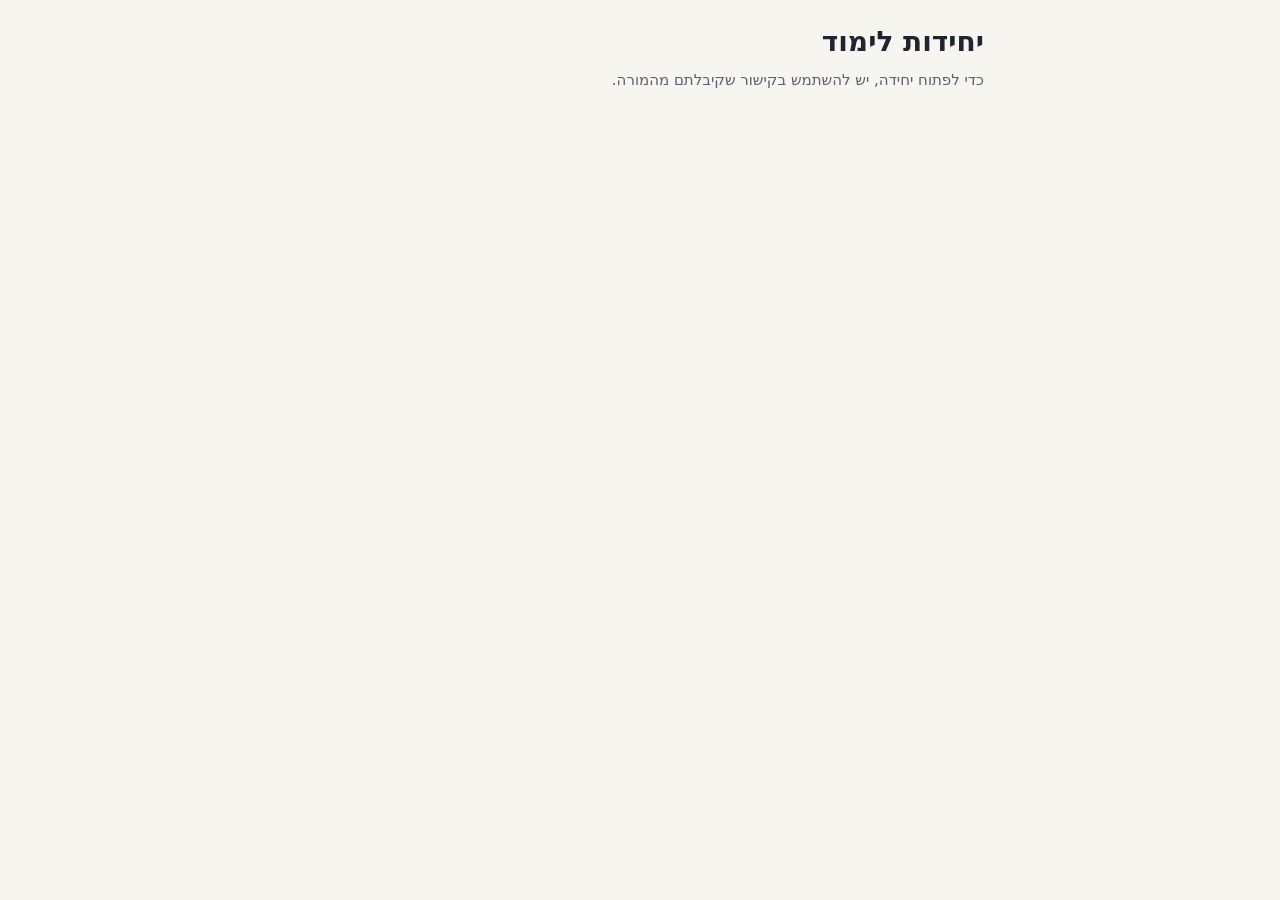
<file: index.html>
<!doctype html>
<html lang="he" dir="rtl">
<head>
<meta charset="utf-8">
<meta name="viewport" content="width=device-width, initial-scale=1">
<meta name="robots" content="noindex, nofollow">
<meta name="referrer" content="no-referrer">
<meta name="kc-api" content="https://kitabot-site-api.algorena.workers.dev">
<meta name="kc-studio" content="https://kitabot-site-studio.algorena.workers.dev">
<title>יחידות לימוד</title>
<link rel="stylesheet" href="assets/style-v1.css">
</head>
<body>
<main class="wrap">
<h1>יחידות לימוד</h1>
<p class="meta">כדי לפתוח יחידה, יש להשתמש בקישור שקיבלתם מהמורה.</p>
</main>
</body>
</html>
</file>
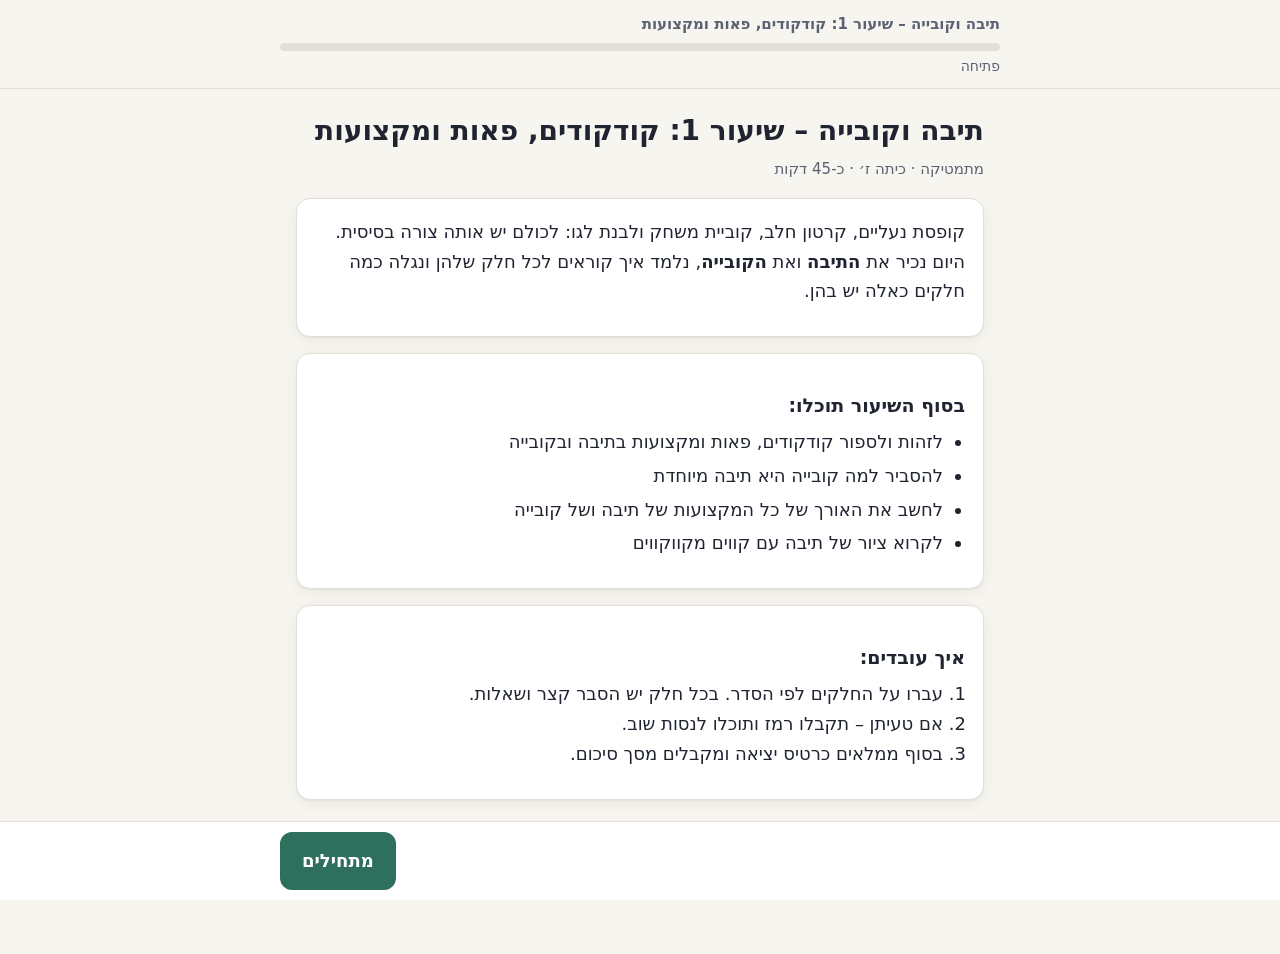
<file: units/box-cube-g7-lesson1/index.html>
<!doctype html>
<html lang="he" dir="rtl">
<head>
<meta charset="utf-8">
<meta name="viewport" content="width=device-width, initial-scale=1">
<meta name="robots" content="noindex, nofollow">
<meta name="referrer" content="no-referrer">
<meta name="kc-api" content="https://kitabot-site-api.algorena.workers.dev">
<meta name="kc-studio" content="https://kitabot-site-studio.algorena.workers.dev">
<meta name="kc-unit-build" content="eec65d0b2a50ec61">
<title>תיבה וקובייה – שיעור 1: קודקודים, פאות ומקצועות</title>
<link rel="stylesheet" href="../../assets/style-v1.css">
</head>
<body>
<div id="root"></div>
<noscript><p style="padding:24px">כדי להשתמש ביחידה צריך לאפשר JavaScript בדפדפן.</p></noscript>
<script type="application/json" id="unit-data">{"id":"box-cube-g7-lesson1","title":"תיבה וקובייה – שיעור 1: קודקודים, פאות ומקצועות","subject":"מתמטיקה","grade":"ז׳","minutes":45,"created":"2026-10-05","askName":false,"audience":"girls","intro":{"html":"\u003cp>קופסת נעליים, קרטון חלב, קוביית משחק ולבנת לגו: לכולם יש אותה צורה בסיסית. היום נכיר את \u003cstrong>התיבה\u003c/strong> ואת \u003cstrong>הקובייה\u003c/strong>, נלמד איך קוראים לכל חלק שלהן ונגלה כמה חלקים כאלה יש בהן.\u003c/p>","goals":["לזהות ולספור קודקודים, פאות ומקצועות בתיבה ובקובייה","להסביר למה קובייה היא תיבה מיוחדת","לחשב את האורך של כל המקצועות של תיבה ושל קובייה","לקרוא ציור של תיבה עם קווים מקווקווים"]},"sections":[{"title":"חלק 1: פאה, מקצוע וקודקוד","minutes":6,"items":[{"type":"text","html":"\u003cp>\u003cstrong>תיבה\u003c/strong> היא גוף שכל הפאות שלו מלבנים, כמו קופסת נעליים. נכיר את החלקים שלה, אחד בכל פעם.\u003c/p>"},{"type":"text","html":"\u003cp>\u003cstrong>פאה\u003c/strong> היא אחד המלבנים שבונים את התיבה.\u003c/p>"},{"type":"image","src":"media/c-face.svg","alt":"תיבה שהפאה הקדמית שלה צבועה בצהוב, וכתוב עליה: פאה.","caption":"פאה אחת, צבועה בצהוב"},{"type":"text","html":"\u003cp>\u003cstrong>מקצוע\u003c/strong> הוא הקו שבו שתי פאות נפגשות.\u003c/p>"},{"type":"image","src":"media/c-edge.svg","alt":"תיבה שהקו הימני העומד שלה צבוע באדום ומסומן: מקצוע.","caption":"מקצוע אחד, צבוע באדום"},{"type":"text","html":"\u003cp>\u003cstrong>קודקוד\u003c/strong> הוא נקודה שבה נפגשים מקצועות, כמו פינה של קופסה.\u003c/p>"},{"type":"image","src":"media/c-vertex.svg","alt":"תיבה שבפינה הימנית העליונה שלה יש נקודה סגולה, ולידה כתוב: קודקוד.","caption":"קודקוד אחד, בסגול"},{"type":"image","src":"media/q-corner.svg","alt":"תיבה. שלושה מקצועות צבועים באדום ונפגשים בנקודה סגולה בפינה הימנית העליונה.","caption":"האיור לשאלה 1"},{"type":"mcq","prompt":"הפינה של קופסת נעליים, שבה נפגשים שלושה מקצועות, נקראת:","options":["פאה","מקצוע","קודקוד"],"answer":2,"feedback":{"1":"מקצוע הוא קו שלם, ולא נקודה. חפשו את השם של הנקודה שבה כמה מקצועות נפגשים."},"hint":"פינה היא נקודה, ולא קו או משטח.","explain":"קודקוד הוא נקודה שבה נפגשים שלושה מקצועות (וגם שלוש פאות)."},{"type":"text","html":"\u003cp>לסיכום: שלושת החלקים יחד.\u003c/p>"},{"type":"image","src":"media/box-parts.svg","alt":"תיבה שבה מסומנים שלושת החלקים: פאה צבועה בצהוב, מקצוע צבוע באדום וקודקוד מסומן בנקודה סגולה.","caption":"פאה, מקצוע וקודקוד"},{"type":"link","url":"https://www.youtube.com/watch?v=Qa_US_XragE","label":"סרטון רשות: תיבה – פאות, מקצועות וקודקודים (נפתח בחלון חדש)","source":"לימוד נעים ביוטיוב"}]},{"title":"חלק 2: סופרים את החלקים","minutes":7,"items":[{"type":"text","html":"\u003cp>עכשיו נספור. טיפ: מסתכלים על התיבה לפי קומות, למעלה ולמטה.\u003c/p>"},{"type":"image","src":"media/c-8-vertices.svg","alt":"תיבה שבכל אחת מהפינות שלה יש נקודה סגולה: ארבע למעלה וארבע למטה.","caption":"האיור לשאלה 1 – ספרו את הנקודות הסגולות"},{"type":"fill","prompt":"כמה קודקודים יש לתיבה? (כתבו מספר)","accept":["8","שמונה"],"hint":"ספרו את הנקודות הסגולות: כמה למעלה וכמה למטה?","explain":"4 קודקודים למעלה ו-4 למטה: ביחד 8 קודקודים."},{"type":"image","src":"media/q-visible.svg","alt":"תיבה. הפאה הקדמית, הפאה העליונה והפאה הימנית צבועות כל אחת בצבע אחר. שאר הפאות מוסתרות.","caption":"האיור לשאלה 2 – רואים 3 פאות. כמה מוסתרות?"},{"type":"fill","prompt":"כמה פאות יש לתיבה? (כתבו מספר)","accept":["6","שש","שישה","ששה"],"hint":"באיור רואים 3 פאות. מול כל פאה שרואים יש פאה מוסתרת.","explain":"למעלה ולמטה, מקדימה ומאחור, ימין ושמאל: ביחד 6 פאות."},{"type":"image","src":"media/q-count-edges.svg","alt":"תיבה שהמקצועות שלה מסומנים בשלושה צבעים: המסגרת העליונה בכחול, המקצועות העומדים בירוק והמסגרת התחתונה באדום. ליד כל צבע כתוב: למעלה, עומדים, למטה.","caption":"האיור לשאלה 3 – ספרו כל צבע לחוד"},{"type":"fill","prompt":"כמה מקצועות יש לתיבה? (כתבו מספר)","accept":["12","שתים עשרה","שתים עשר","שנים עשר","שניים עשר"],"hint":"ספרו את המסגרת העליונה, את המסגרת התחתונה ואת המקצועות שעומדים ביניהן.","explain":"4 מקצועות למעלה, 4 למטה ו-4 עומדים: ביחד 12 מקצועות."},{"type":"image","src":"media/q-vertex-edges.svg","alt":"תיבה. בפינה השמאלית התחתונה יש נקודה סגולה, וכל המקצועות שיוצאים ממנה צבועים באדום. אחד מהם מקווקו, כי הוא מוסתר מאחור.","caption":"האיור לשאלה 4 – ספרו את הקווים האדומים"},{"type":"tf","prompt":"בכל קודקוד של תיבה נפגשים שני מקצועות.","answer":false,"hint":"הסתכלו על הנקודה האדומה באיור. כמה קווים יוצאים ממנה?","explain":"לא נכון. בכל קודקוד נפגשים שלושה מקצועות: אחד לאורך, אחד לרוחב ואחד לגובה."}]},{"title":"חלק 3: פאות נגדיות; אורך, רוחב וגובה","minutes":7,"items":[{"type":"text","html":"\u003cp>לכל פאה יש \u003cstrong>פאה נגדית\u003c/strong> שנמצאת מולה. פאות נגדיות הן מלבנים זהים.\u003c/p>"},{"type":"image","src":"media/c-opposite-pairs.svg","alt":"שלוש תיבות זו ליד זו. בכל תיבה צבוע זוג אחד של פאות נגדיות: בראשונה העליונה והתחתונה, בשנייה הקדמית והאחורית, ובשלישית הימנית והשמאלית.","caption":"האיור לשאלה 1 ולשאלה 2 – שלושה זוגות: למעלה ולמטה, מקדימה ומאחור, ימין ושמאל"},{"type":"tf","prompt":"שתי פאות נגדיות בתיבה הן תמיד מלבנים זהים.","answer":true,"hint":"חשבו על המכסה ועל התחתית של קופסת נעליים.","explain":"נכון. פאות נגדיות בנויות מאותם שני סוגי מקצועות, ולכן הן מלבנים זהים."},{"type":"tf","prompt":"לתיבה יש 3 זוגות של פאות נגדיות.","answer":true,"hint":"למעלה ולמטה, מקדימה ומאחור…","explain":"נכון. 6 פאות מתחלקות ל-3 זוגות: למעלה ולמטה, מקדימה ומאחור, ימין ושמאל."},{"type":"text","html":"\u003cp>גם המקצועות באים בקבוצות: 4 מקצועות של \u003cstrong>אורך\u003c/strong>, 4 של \u003cstrong>רוחב\u003c/strong> ו-4 של \u003cstrong>גובה\u003c/strong>. בכל קבוצה המקצועות שווים.\u003c/p>"},{"type":"image","src":"media/c-lwh.svg","alt":"תיבה שהמקצועות שלה צבועים בשלושה צבעים: ארבעת מקצועות האורך בכחול, ארבעת מקצועות הרוחב בירוק וארבעת מקצועות הגובה באדום.","caption":"כל צבע: 4 מקצועות שווים"},{"type":"image","src":"media/q-dims-532.svg","alt":"תיבה. המקצוע התחתון מקדימה מסומן 5, המקצוע השמאלי העומד מסומן 3, והמקצוע האלכסוני מימין למטה מסומן 2.","caption":"האיור לשאלה 3 – המידות בס״מ"},{"type":"mcq","prompt":"בתיבה שבאיור, כמה מקצועות אורכם 5 ס״מ?","options":["2","4","1","12"],"answer":1,"feedback":{"0":"ספרתן רק את המקצועות שרואים מקדימה. יש עוד מקצועות כאלה מאחור, גם מוסתרים."},"hint":"כל מידה חוזרת בקבוצה של כמה מקצועות שווים?","explain":"בכל תיבה יש 4 מקצועות לכל מידה: 4 באורך 5 ס״מ, 4 באורך 3 ס״מ ו-4 באורך 2 ס״מ."},{"type":"image","src":"media/q-square-base.svg","alt":"תיבה גבוהה. שני מקצועות הבסיס מסומנים 4, והמקצוע העומד מסומן 7.","caption":"האיור לשאלה 4 – המידות בס״מ"},{"type":"mcq","prompt":"לתיבה יש בסיס שהוא ריבוע עם צלע של 4 ס״מ, והגובה שלה 7 ס״מ. כמה מקצועות אורכם 4 ס״מ?","options":["4","12","8","2"],"answer":2,"feedback":{"0":"ספרתן רק את הבסיס התחתון. גם לבסיס העליון יש 4 צלעות כאלה."},"hint":"הבסיס התחתון והבסיס העליון הם ריבועים זהים.","explain":"בבסיס התחתון 4 מקצועות של 4 ס״מ ובבסיס העליון עוד 4, ביחד 8. ארבעת המקצועות העומדים הם באורך 7 ס״מ."}]},{"title":"חלק 4: מלבן, ריבוע וקובייה","minutes":7,"items":[{"type":"text","html":"\u003cp>\u003cstrong>ריבוע\u003c/strong> הוא מלבן מיוחד: יש לו 4 זוויות ישרות כמו לכל מלבן, וגם כל הצלעות שלו שוות.\u003c/p>"},{"type":"image","src":"media/q-rect-square.svg","alt":"מימין ריבוע ומשמאל מלבן. בפינה של כל אחד מהם יש סימן של זווית ישרה.","caption":"כל ריבוע הוא מלבן"},{"type":"text","html":"\u003cp>\u003cstrong>קובייה\u003c/strong> היא תיבה שכל הפאות שלה ריבועים. לכן כל 12 המקצועות שלה שווים.\u003c/p>"},{"type":"image","src":"media/cube.svg","alt":"ציור של קובייה. שלושה מקצועות מסומנים באות a.","caption":"בקובייה כל המקצועות שווים"},{"type":"image","src":"media/q-box-vs-cube.svg","alt":"שני גופים זה ליד זה: משמאל תיבה ארוכה ונמוכה, ומימין קובייה. מתחת לכל אחד כתוב השם שלו.","caption":"האיור לשאלה 1"},{"type":"tf","prompt":"כל תיבה היא קובייה.","answer":false,"hint":"האם בכל תיבה הפאות הן ריבועים?","explain":"לא נכון. בתיבה כמו קופסת נעליים הפאות הן מלבנים שאינם ריבועים, ולכן היא לא קובייה. ההפך כן נכון: כל קובייה היא תיבה."},{"type":"mcq","prompt":"לאיזה גוף יש 6 פאות, 12 מקצועות ו-8 קודקודים?","options":["רק לתיבה שאינה קובייה","רק לקובייה","לכל תיבה, כולל קובייה"],"answer":2,"feedback":{"1":"גם לקופסת נעליים, שהיא לא קובייה, יש 6 פאות, 12 מקצועות ו-8 קודקודים."},"hint":"קובייה היא סוג של תיבה.","explain":"לכל תיבה יש 6 פאות, 12 מקצועות ו-8 קודקודים. גם קובייה היא תיבה, ולכן זה נכון גם לה."},{"type":"image","src":"media/q-rect-square.svg","alt":"מימין ריבוע ומשמאל מלבן. בפינה של כל אחד מהם יש סימן של זווית ישרה.","caption":"האיור לשאלה 3"},{"type":"open","prompt":"תלמידה אחת אומרת: ״קובייה היא לא תיבה, כי הפאות שלה הן ריבועים ולא מלבנים.״ האם היא צודקת? הסבירו.","hint":"האם ריבוע הוא סוג של מלבן?","model":"שימו לב: התשובה שלכן לא נבדקה. קראו את התשובה לדוגמה ובדקו בעצמכן אם כתבתן משהו דומה. היא לא צודקת. ריבוע הוא מלבן שכל הצלעות שלו שוות. לכן כל הפאות של הקובייה הן מלבנים, והקובייה היא תיבה מיוחדת."}]},{"title":"חלק 5: שלד של תיבה ושל קובייה","minutes":7,"items":[{"type":"text","html":"\u003cp>\u003cstrong>שלד\u003c/strong> של תיבה עשוי רק מהמקצועות. כדי לדעת כמה חוט צריך, מחברים את כל 12 המקצועות:\u003c/p>\u003cp>⁦4·5 + 4·3 + 4·2 = 40⁩ ס״מ.\u003c/p>"},{"type":"image","src":"media/c-wire-532.svg","alt":"שלד של תיבה עשוי מחוט. המקצועות מסומנים 5, 3 ו-2.","caption":"שלד של תיבה, המידות בס״מ"},{"type":"text","html":"\u003cp>בקובייה כל 12 המקצועות שווים, ולכן כופלים: 12 כפול אורך המקצוע.\u003c/p>"},{"type":"image","src":"media/q-cube-wire-6.svg","alt":"שלד של קובייה עשוי מחוט. מקצוע אחד מסומן 6.","caption":"האיור לשאלה 1 – המידה בס״מ"},{"type":"fill","prompt":"כמה ס״מ חוט צריך כדי לבנות שלד של קובייה שאורך המקצוע שלה 6 ס״מ? (כתבו מספר)","accept":["72","72 סמ","72 ס\"מ","72 ס״מ"],"hint":"לקובייה יש 12 מקצועות, וכולם באותו אורך.","explain":"12 מקצועות של 6 ס״מ: 12 כפול 6, כלומר 72 ס״מ."},{"type":"image","src":"media/q-abc.svg","alt":"תיבה. המקצוע התחתון מקדימה מסומן a, המקצוע השמאלי העומד מסומן b, והמקצוע האלכסוני מימין למטה מסומן c.","caption":"האיור לשאלה 2"},{"type":"mcq","prompt":"לתיבה יש מקצועות באורכים a, b ו-c. איזה ביטוי מתאר את האורך של כל המקצועות יחד?","options":["a + b + c","4(a + b + c)","12abc","a · b · c"],"answer":1,"feedback":{"0":"זה האורך של שלושה מקצועות בלבד. לתיבה יש 12 מקצועות."},"hint":"כל אורך מופיע ב-4 מקצועות.","explain":"יש 4 מקצועות מכל אורך, כלומר 4a + 4b + 4c, וזה שווה ל-4(a + b + c)."},{"type":"image","src":"media/q-cube-wire-q.svg","alt":"שלד של קובייה עשוי מחוט. מקצוע אחד מסומן בסימן שאלה.","caption":"האיור לשאלה 3 – כל המקצועות יחד: 60 ס״מ"},{"type":"fill","prompt":"האורך של כל המקצועות של קובייה יחד הוא 60 ס״מ. מה האורך של מקצוע אחד? (כתבו מספר בס״מ)","accept":["5","5 סמ","5 ס\"מ","5 ס״מ","חמש","חמישה"],"hint":"כמה מקצועות שווים יש לקובייה? חלקו את האורך הכולל במספר הזה.","explain":"לקובייה 12 מקצועות שווים. 60 לחלק ל-12 זה 5, ולכן כל מקצוע הוא 5 ס״מ."},{"type":"image","src":"media/q-sticks.svg","alt":"שלד של תיבה עשוי ממקלות. המקצוע התחתון מקדימה מסומן 10, המקצוע העומד מסומן 6, והמקצוע האלכסוני מסומן 3.","caption":"האיור לשאלה 4 – המידות בס״מ"},{"type":"fill","prompt":"בונים שלד של תיבה ממקלות: 4 מקלות של 10 ס״מ, 4 של 6 ס״מ ו-4 של 3 ס״מ. כמה ס״מ מקלות יש בסך הכול? (כתבו מספר)","accept":["76","76 סמ","76 ס\"מ","76 ס״מ"],"hint":"חשבו כל קבוצה בנפרד ואז חברו.","explain":"4 כפול 10 זה 40, 4 כפול 6 זה 24, 4 כפול 3 זה 12. ביחד 76 ס״מ."}]},{"title":"חלק 6: קוראים ציור של תיבה","minutes":6,"items":[{"type":"text","html":"\u003cp>בציור של תיבה, מקצועות שמוסתרים מאחור מציירים בקו \u003cstrong>מקווקו\u003c/strong>.\u003c/p>"},{"type":"image","src":"media/c-hidden.svg","alt":"תיבה. שלושת המקצועות המוסתרים מצוירים בקו מקווקו וצבועים באדום.","caption":"המקצועות המקווקווים מוסתרים מאחור"},{"type":"image","src":"media/q-dashed.svg","alt":"תיבה גבוהה מצוירת בקווים מלאים ובקווים מקווקווים.","caption":"האיור לשאלה 1"},{"type":"fill","prompt":"באיור שלפניכן, כמה מקצועות מצוירים בקו מקווקו? (כתבו מספר)","accept":["3","שלוש","שלושה"],"hint":"כל הקווים המקווקווים יוצאים מאותו קודקוד מוסתר.","explain":"שלושה מקצועות מקווקווים. כולם נפגשים בקודקוד שמוסתר מאחור, למטה."},{"type":"text","html":"\u003cp>אי אפשר לראות פאה ואת הפאה הנגדית לה באותו זמן.\u003c/p>"},{"type":"image","src":"media/q-visible.svg","alt":"תיבה. הפאה הקדמית, הפאה העליונה והפאה הימנית צבועות כל אחת בצבע אחר. שאר הפאות מוסתרות.","caption":"האיור לשאלה 2 – הפאות שרואים צבועות"},{"type":"tf","prompt":"כשמסתכלים על תיבה מכל כיוון, אפשר לראות בבת אחת 4 פאות.","answer":false,"hint":"נסו עם קופסה אמיתית: אם רואים את הפאה הקדמית, האם רואים גם את האחורית?","explain":"לא נכון. מכל זוג של פאות נגדיות רואים לכל היותר פאה אחת. יש 3 זוגות, ולכן רואים לכל היותר 3 פאות."},{"type":"text","html":"\u003cp>סיימתן את השיעור, כל הכבוד! המשיכו לכרטיס היציאה.\u003c/p>\u003cp>\u003cem>כל האיורים ביחידה הם איורים מקוריים.\u003c/em>\u003c/p>"}]}],"exit":{"prompts":["הסבירו במילים שלכן מה ההבדל בין פאה, מקצוע וקודקוד.","מה עדיין לא ברור לי?","איך הרגשת כשלמדת ככה, לבד ביחידה הזו? מה עזר לך ומה הפריע?"],"selfRating":false},"summaryInstruction":"לחצו על ׳העתקת הסיכום כטקסט׳ או צלמו את המסך, ושלחו למורה.","enrichment":{"title":"⭐ אתגר: הקובייה הצבועה","items":[{"type":"text","html":"\u003cp>קובייה גדולה שאורך המקצוע שלה 3 ס״מ צבועה מבחוץ בכל הפאות. חותכים אותה ל-27 קוביות קטנות, שאורך המקצוע של כל אחת 1 ס״מ.\u003c/p>"},{"type":"image","src":"media/q-paint.svg","alt":"קובייה כתומה שבנויה מ-27 קוביות קטנות: 3 שורות, 3 עמודות ו-3 שכבות.","caption":"קובייה של 3 על 3 על 3"},{"type":"image","src":"media/q-paint-3.svg","alt":"קובייה שבנויה מ-27 קוביות קטנות. הקוביות הקטנות שבפינות מסומנות באדום.","caption":"הקוביות הקטנות שבפינות"},{"type":"fill","prompt":"כמה קוביות קטנות צבועות בשלוש פאות?","accept":["8","שמונה"],"hint":"איפה בקובייה הגדולה נפגשות שלוש פאות?","explain":"קובייה קטנה צבועה בשלוש פאות רק אם היא בפינה, כלומר בקודקוד. לקובייה 8 קודקודים, ולכן יש 8 כאלה."},{"type":"image","src":"media/q-paint-2.svg","alt":"קובייה שבנויה מ-27 קוביות קטנות. הקוביות שבאמצע כל מקצוע, לא בפינות, מסומנות באדום.","caption":"הקוביות שבאמצע המקצועות"},{"type":"fill","prompt":"כמה קוביות קטנות צבועות בדיוק בשתי פאות?","accept":["12","שתים עשרה","שנים עשר","שתים עשר","שניים עשר"],"hint":"איפה נפגשות בדיוק שתי פאות?","explain":"על כל מקצוע של הקובייה הגדולה יש קובייה קטנה אחת באמצע (לא בפינות). יש 12 מקצועות, ולכן יש 12 כאלה."},{"type":"image","src":"media/q-paint-1.svg","alt":"קובייה שבנויה מ-27 קוביות קטנות. הקובייה שבמרכז של כל פאה מסומנת באדום.","caption":"הקוביות שבמרכז הפאות"},{"type":"fill","prompt":"כמה קוביות קטנות צבועות בפאה אחת בלבד?","accept":["6","שש","שישה","ששה"],"hint":"חפשו את הקובייה שבאמצע של כל פאה.","explain":"במרכז של כל פאה יש קובייה קטנה אחת שצבועה רק בפאה הזו. יש 6 פאות, ולכן יש 6 כאלה."},{"type":"open","prompt":"כמה קוביות קטנות לא צבועות בכלל? ולמה המספרים שיצאו לכן דומים למספר הקודקודים, המקצועות והפאות?","hint":"חברו את כל מה שמצאתן ובדקו כמה חסר עד 27.","model":"שימו לב: התשובה שלכן לא נבדקה. קראו את התשובה לדוגמה ובדקו בעצמכן אם כתבתן משהו דומה. קובייה אחת לא צבועה: זו שבמרכז, כי 27 פחות 8, 12 ו-6 נותן 1. המספרים דומים כי לכל קודקוד מתאימה קובייה עם שלוש פאות צבועות, לכל מקצוע קובייה עם שתיים ולכל פאה קובייה עם אחת."}]}}</script>
<script src="../../assets/engine-v1.js"></script>
</body>
</html>
</file>
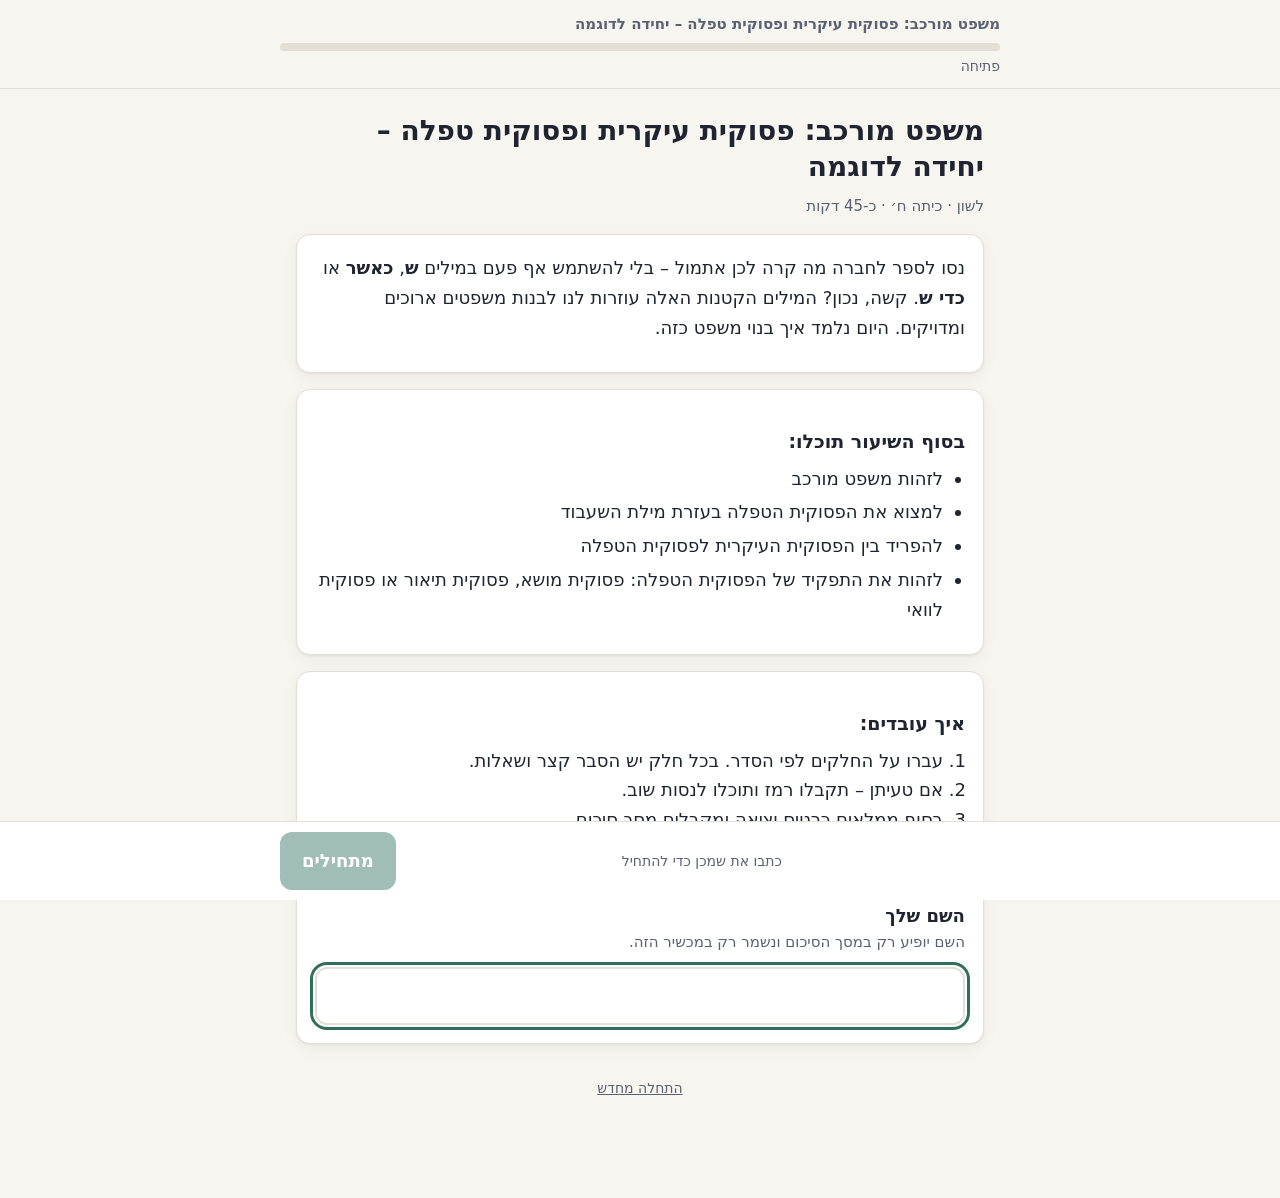
<file: units/demo-complex-sentence-g8/index.html>
<!doctype html>
<html lang="he" dir="rtl">
<head>
<meta charset="utf-8">
<meta name="viewport" content="width=device-width, initial-scale=1">
<meta name="robots" content="noindex, nofollow">
<meta name="referrer" content="no-referrer">
<meta name="kc-api" content="https://kitabot-site-api.algorena.workers.dev">
<meta name="kc-studio" content="https://kitabot-site-studio.algorena.workers.dev">
<meta name="kc-unit-build" content="eb19922b051da6ba">
<title>משפט מורכב: פסוקית עיקרית ופסוקית טפלה – יחידה לדוגמה</title>
<link rel="stylesheet" href="../../assets/style-v1.css">
</head>
<body>
<div id="root"></div>
<noscript><p style="padding:24px">כדי להשתמש ביחידה צריך לאפשר JavaScript בדפדפן.</p></noscript>
<script type="application/json" id="unit-data">{"id":"demo-complex-sentence-g8","title":"משפט מורכב: פסוקית עיקרית ופסוקית טפלה – יחידה לדוגמה","subject":"לשון","grade":"ח׳","minutes":45,"created":"2026-10-05","askName":true,"intro":{"html":"\u003cp>נסו לספר לחברה מה קרה לכן אתמול – בלי להשתמש אף פעם במילים \u003cstrong>ש\u003c/strong>, \u003cstrong>כאשר\u003c/strong> או \u003cstrong>כדי ש\u003c/strong>. קשה, נכון? המילים הקטנות האלה עוזרות לנו לבנות משפטים ארוכים ומדויקים. היום נלמד איך בנוי משפט כזה.\u003c/p>","goals":["לזהות משפט מורכב","למצוא את הפסוקית הטפלה בעזרת מילת השעבוד","להפריד בין הפסוקית העיקרית לפסוקית הטפלה","לזהות את התפקיד של הפסוקית הטפלה: פסוקית מושא, פסוקית תיאור או פסוקית לוואי"],"instructions":["עברו על החלקים לפי הסדר. בכל חלק יש הסבר קצר ושאלות.","אם טעיתן – תקבלו רמז ותוכלו לנסות שוב.","בסוף ממלאים כרטיס יציאה ומקבלים מסך סיכום."]},"sections":[{"title":"חלק 1: מהו משפט מורכב?","minutes":7,"items":[{"type":"text","html":"\u003cp>\u003cstrong>משפט מורכב\u003c/strong> הוא משפט שיש בו שני חלקים לפחות: \u003cstrong>פסוקית עיקרית\u003c/strong> ו\u003cstrong>פסוקית טפלה\u003c/strong>.\u003c/p>\u003cp>לכל פסוקית יש \u003cstrong>נשוא\u003c/strong> משלה. לכן במשפט מורכב יש לפחות שני נשואים.\u003c/p>\u003cp>הפסוקית העיקרית היא החלק המרכזי של המשפט. הפסוקית הטפלה &quot;נשענת&quot; עליה וממלאת בה תפקיד – למשל מושא, תיאור או לוואי.\u003c/p>"},{"type":"tf","prompt":"בכל פסוקית יש נשוא משלה.","answer":true,"hint":"חזרו לפסקה השנייה בהסבר.","explain":"נכון. כל פסוקית היא כמו משפט קטן, ויש לה נשוא. לכן משפט עם נשוא אחד בלבד הוא משפט פשוט, ולא מורכב."},{"type":"mcq","prompt":"איזה מהמשפטים הבאים הוא משפט מורכב?","options":["דנה ורוני הלכו לספרייה.","רינה קראה ספר, ודני שיחק בחוץ.","רינה קראה את הספר שהמורה המליצה עליו.","רינה קראה ספר בספרייה אחרי הצהריים."],"answer":2,"feedback":{"0":"יש כאן שני נושאים (דנה ורוני), אבל רק נשוא אחד: הלכו. זה משפט פשוט.","1":"יש כאן שני נשואים, אבל שני החלקים שווים במעמדם ומחוברים ב־ו׳. אין כאן פסוקית טפלה."},"hint":"חפשו משפט שיש בו שני נשואים, ושאחד החלקים בו נפתח במילה כמו ש, כאשר או כדי ש.","explain":"במשפט יש שני נשואים: קראה, המליצה. החלק \"שהמורה המליצה עליו\" הוא פסוקית טפלה שנפתחת ב־ש ומתארת את הספר."}]},{"title":"חלק 2: מילות השעבוד – הכניסה לפסוקית הטפלה","minutes":10,"items":[{"type":"text","html":"\u003cp>הפסוקית הטפלה נפתחת ב\u003cstrong>מילת שעבוד\u003c/strong>. מילות השעבוד הן סוג של מילות קישור: הן מחברות את הפסוקית הטפלה לפסוקית העיקרית.\u003c/p>\u003cp>מילות שעבוד נפוצות: ש, אשר, כאשר (כש), כי, אם, כדי ש, מפני ש, למרות ש, עד ש.\u003c/p>\u003cp>שימו לב: מילת השעבוד היא חלק מהפסוקית הטפלה.\u003c/p>"},{"type":"fill","prompt":"מהי מילת השעבוד במשפט: אם תסיימו מוקדם, תוכלו לעבור למשימת האתגר. (מילה אחת)","accept":["אם","אים"],"hint":"חפשו את המילה שפותחת את החלק שמציב תנאי.","explain":"מילת השעבוד היא \"אם\". היא פותחת את הפסוקית הטפלה \"אם תסיימו מוקדם\"."},{"type":"text","html":"\u003cp>\u003cstrong>שימו לב למילה \"אבל\":\u003c/strong> היא \u003cem>לא\u003c/em> מילת שעבוד. \"אבל\" מחברת שני משפטים שווים במעמדם, שאחד מהם מנוגד לשני – כמו שלמדתן במשפט המאוחה. לדוגמה: רציתי לצאת, אבל ירד גשם.\u003c/p>"},{"type":"tf","prompt":"במשפט \"רציתי לבוא, אבל הייתי חולה\" המילה \"אבל\" פותחת פסוקית טפלה.","answer":false,"hint":"האם המילה \"אבל\" מופיעה ברשימת מילות השעבוד?","explain":"לא נכון. \"אבל\" מחברת שני חלקים שווים במעמדם (ניגוד). זה משפט מאוחה, ואין בו פסוקית טפלה."},{"type":"mcq","prompt":"מהי הפסוקית הטפלה במשפט: כאשר הגענו לתחנה, האוטובוס כבר יצא.","options":["האוטובוס כבר יצא","הגענו לתחנה","כאשר הגענו לתחנה","כאשר הגענו"],"answer":2,"feedback":{"1":"כמעט! זכרו שמילת השעבוד היא חלק מהפסוקית הטפלה.","3":"הפסוקית ממשיכה עד הסוף שלה – גם \"לתחנה\" שייך אליה."},"hint":"מצאו את מילת השעבוד, וסמנו ממנה ועד סוף הפסוקית.","explain":"הפסוקית הטפלה היא \"כאשר הגענו לתחנה\": היא נפתחת במילת השעבוד \"כאשר\" ומסתיימת לפני הפסיק."}]},{"title":"חלק 3: מפרקים משפט מורכב","minutes":11,"items":[{"type":"text","html":"\u003cp>איך מפרקים משפט מורכב? בשלושה צעדים:\u003c/p>\u003col>\u003cli>מוצאים את \u003cstrong>מילת השעבוד\u003c/strong>.\u003c/li>\u003cli>מסמנים ממנה ועד סוף הפסוקית – זו \u003cstrong>הפסוקית הטפלה\u003c/strong>.\u003c/li>\u003cli>מה שנשאר הוא \u003cstrong>הפסוקית העיקרית\u003c/strong>.\u003c/li>\u003c/ol>\u003cp>דוגמה: הספר שקראתי אתמול היה מרתק.\u003c/p>\u003cul>\u003cli>פסוקית טפלה: שקראתי אתמול\u003c/li>\u003cli>פסוקית עיקרית: הספר היה מרתק\u003c/li>\u003c/ul>\u003cp>שימו לב: הפסוקית הטפלה יכולה להופיע באמצע המשפט, ואז הפסוקית העיקרית &quot;נחתכת&quot; לשניים.\u003c/p>"},{"type":"mcq","prompt":"מהי הפסוקית העיקרית במשפט: התלמידות שהשתתפו בתחרות זכו בפרס.","options":["זכו בפרס","התלמידות זכו בפרס","שהשתתפו בתחרות","התלמידות שהשתתפו"],"answer":1,"feedback":{"0":"חסר כאן חלק מהפסוקית העיקרית: מי זכו? הפסוקית הטפלה באמצע, ולכן העיקרית נמצאת משני הצדדים שלה.","2":"זו הפסוקית הטפלה – היא נפתחת במילת השעבוד ש."},"hint":"הוציאו את הפסוקית הטפלה מהמשפט. מה נשאר?","explain":"הפסוקית הטפלה היא \"שהשתתפו בתחרות\". כשמוציאים אותה נשאר: \"התלמידות זכו בפרס\" – זו הפסוקית העיקרית."},{"type":"tip","html":"טריק לבדיקה: בכל פסוקית יש נשוא משלה. אחרי שסימנתן את הפסוקית הטפלה, ודאו שבחלק שנשאר יש נשוא אחר – זו הפסוקית העיקרית."},{"type":"mcq","prompt":"מהי הפסוקית העיקרית במשפט: נשארנו בכיתה עד שהגשם נפסק.","options":["נשארנו בכיתה","עד שהגשם נפסק","הגשם נפסק","נשארנו בכיתה עד"],"answer":0,"feedback":{"1":"זו הפסוקית הטפלה – היא נפתחת במילת השעבוד \"עד ש\"."},"hint":"מילת השעבוד כאן היא \"עד ש\". מה נשאר בלי הפסוקית שהיא פותחת?","explain":"הפסוקית הטפלה היא \"עד שהגשם נפסק\" (מילת השעבוד: עד ש). מה שנשאר – \"נשארנו בכיתה\" – הוא הפסוקית העיקרית."},{"type":"open","prompt":"חברו את שני המשפטים למשפט מורכב אחד: \"ירד גשם חזק.\" \"הטיול בוטל.\" אחר כך כתבו מהי הפסוקית הטפלה במשפט שכתבתן.","hint":"בחרו מילת שעבוד שמתאימה לקשר בין שני המשפטים, למשל מפני ש או כי.","model":"הטיול בוטל מפני שירד גשם חזק. הפסוקית הטפלה: מפני שירד גשם חזק. (אפשר גם: כאשר ירד גשם חזק, הטיול בוטל.)"}]},{"title":"חלק 4: מה התפקיד של הפסוקית הטפלה?","minutes":12,"items":[{"type":"text","html":"\u003cp>הפסוקית הטפלה ממלאת תפקיד בפסוקית העיקרית. כדי לגלות איזה תפקיד, שאלו שאלה מתוך הפסוקית העיקרית:\u003c/p>\u003cul>\u003cli>\u003cstrong>פסוקית מושא\u003c/strong> – עונה על השאלה \u003cem>את מה?\u003c/em> (ולפעמים: על מה? במה?)\u003cbr>המשפט: המורה אמרה שהמבחן נדחה.\u003cbr>המורה אמרה את מה? שהמבחן נדחה.\u003c/li>\u003cli>\u003cstrong>פסוקית תיאור\u003c/strong> – עונה על השאלות \u003cem>מתי? למה? איפה? איך?\u003c/em>\u003cbr>המשפט: כאשר ירד גשם, נשארנו בבית.\u003cbr>מתי נשארנו בבית? כאשר ירד גשם.\u003c/li>\u003cli>\u003cstrong>פסוקית לוואי\u003c/strong> – מוסיפה מידע על שם עצם ועונה על השאלה \u003cem>איזה? איזו?\u003c/em>\u003cbr>המשפט: הספר שקראתי אתמול היה מרתק.\u003cbr>איזה ספר? הספר שקראתי אתמול.\u003c/li>\u003c/ul>"},{"type":"mcq","prompt":"מה התפקיד של הפסוקית הטפלה במשפט: שמעתי שהטיול בוטל.","options":["פסוקית מושא","פסוקית תיאור","פסוקית לוואי"],"answer":0,"hint":"שאלו מתוך הפסוקית העיקרית: שמעתי ___ ?","explain":"שמעתי את מה? שהטיול בוטל. הפסוקית עונה על השאלה \"את מה?\", ולכן היא פסוקית מושא."},{"type":"mcq","prompt":"מה התפקיד של הפסוקית הטפלה במשפט: הכלב שנבח כל הלילה שייך לשכנים.","options":["פסוקית מושא","פסוקית תיאור","פסוקית לוואי"],"answer":2,"feedback":{"0":"הפסוקית לא עונה על \"את מה?\". היא מוסיפה מידע על שם העצם \"הכלב\"."},"hint":"על איזו מילה הפסוקית מוסרת מידע? איזו שאלה מתאימה לה?","explain":"איזה כלב? הכלב שנבח כל הלילה. הפסוקית מוסיפה מידע על שם העצם \"הכלב\", ולכן היא פסוקית לוואי."},{"type":"mcq","prompt":"מה התפקיד של הפסוקית הטפלה במשפט: כשנגמר השיעור, יצאנו להפסקה.","options":["פסוקית מושא","פסוקית תיאור","פסוקית לוואי"],"answer":1,"hint":"שאלו מתוך הפסוקית העיקרית: יצאנו להפסקה – מתי? למה? איזה?","explain":"מתי יצאנו להפסקה? כשנגמר השיעור. הפסוקית עונה על השאלה \"מתי?\", ולכן היא פסוקית תיאור (תיאור זמן)."},{"type":"mcq","prompt":"מה התפקיד של הפסוקית הטפלה במשפט: הבנות גילו שהספרייה סגורה היום.","options":["פסוקית מושא","פסוקית תיאור","פסוקית לוואי"],"answer":0,"feedback":{"2":"הפסוקית לא מתארת את שם העצם \"הבנות\". שאלו: הבנות גילו – את מה?"},"hint":"שאלו מתוך הפסוקית העיקרית: הבנות גילו ___ ?","explain":"הבנות גילו את מה? שהספרייה סגורה היום. לכן זו פסוקית מושא."},{"type":"mcq","prompt":"מה התפקיד של הפסוקית הטפלה במשפט: נשארנו בבית מפני שירד גשם.","options":["פסוקית מושא","פסוקית תיאור","פסוקית לוואי"],"answer":1,"hint":"מילת השעבוד \"מפני ש\" רומזת על השאלה. איזו שאלה?","explain":"למה נשארנו בבית? מפני שירד גשם. הפסוקית עונה על השאלה \"למה?\", ולכן היא פסוקית תיאור (תיאור סיבה)."}]}],"enrichment":{"title":"אתגר: משפט עם כמה פסוקיות","items":[{"type":"mcq","prompt":"כמה פסוקיות טפלות יש במשפט: ידעתי שחברתי תבוא למסיבה שתכננו.","options":["אחת","שתיים","שלוש"],"answer":1,"feedback":{"2":"ספרתן נכון שלושה נשואים, אבל אחת מהפסוקיות היא הפסוקית העיקרית."},"hint":"ספרו את הנשואים במשפט. כמה מהם שייכים לפסוקית העיקרית?","explain":"יש שלושה נשואים: ידעתי, תבוא, תכננו. \"ידעתי\" שייך לפסוקית העיקרית. לכן יש שתי פסוקיות טפלות, ושתיהן נפתחות ב־ש: \"שחברתי תבוא למסיבה\" עונה על השאלה ידעתי את מה? (פסוקית מושא), ובתוכה \"שתכננו\" עונה על השאלה איזו מסיבה? (פסוקית לוואי)."},{"type":"open","prompt":"כתבו משפט מורכב משלכן על בית הספר, שבו הפסוקית הטפלה היא פסוקית לוואי. כתבו מהי הפסוקית הטפלה ולאיזו מילה היא מוסיפה מידע.","hint":"התחילו משם עצם (למשל: המורה, הספרייה, החצר) והוסיפו אחריו פסוקית שנפתחת ב־ש.","model":"הספרייה שנפתחה השנה מלאה בספרים חדשים. הפסוקית הטפלה: שנפתחה השנה. היא מוסיפה מידע על המילה \"הספרייה\" (איזו ספרייה?)."}]},"exit":{"prompts":["הסבירו במילים שלכן: איך מוצאים במשפט מורכב את הפסוקית הטפלה ואת הפסוקית העיקרית?","מה עדיין לא ברור לכן, או מה הייתן רוצות לשאול?"],"selfRating":true},"summaryInstruction":"לחצו על הכפתור \"העתקת הסיכום כטקסט\" למטה, והדביקו בהודעה פרטית למורה בוואטסאפ. אפשר גם לצלם את המסך (אם הוא ארוך – בשני צילומים).","audience":"girls"}</script>
<script src="../../assets/engine-v1.js"></script>
</body>
</html>
</file>
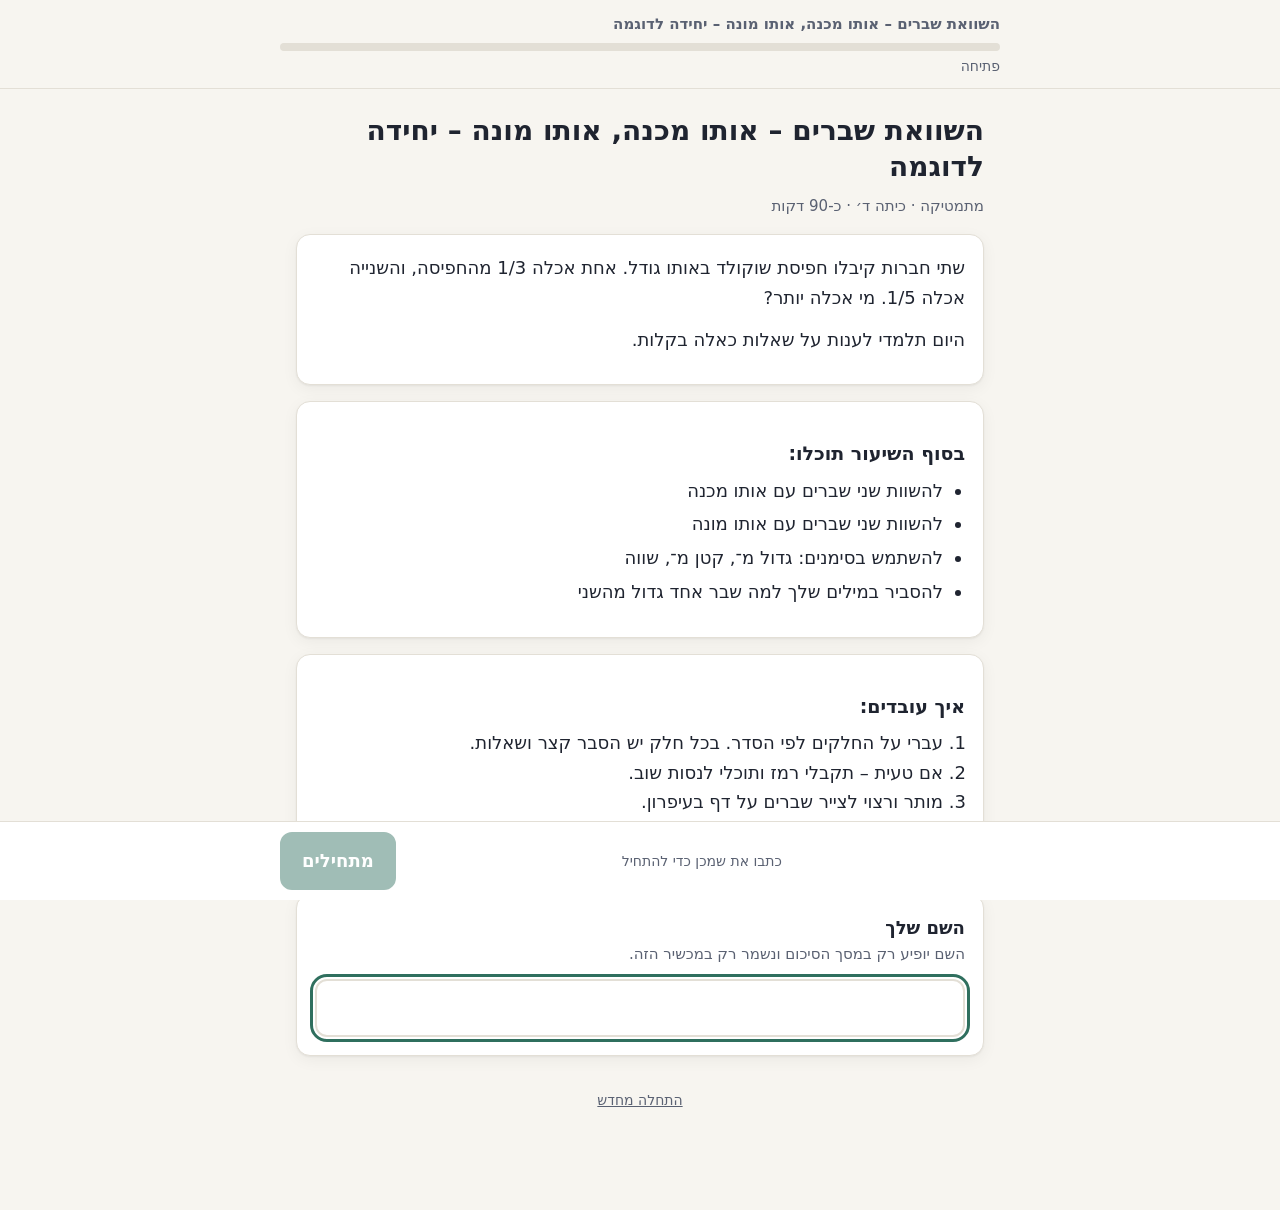
<file: units/demo-fractions-compare-g4/index.html>
<!doctype html>
<html lang="he" dir="rtl">
<head>
<meta charset="utf-8">
<meta name="viewport" content="width=device-width, initial-scale=1">
<meta name="robots" content="noindex, nofollow">
<meta name="referrer" content="no-referrer">
<meta name="kc-api" content="https://kitabot-site-api.algorena.workers.dev">
<meta name="kc-studio" content="https://kitabot-site-studio.algorena.workers.dev">
<meta name="kc-unit-build" content="de3afcaf4ec789d9">
<title>השוואת שברים – אותו מכנה, אותו מונה – יחידה לדוגמה</title>
<link rel="stylesheet" href="../../assets/style-v1.css">
</head>
<body>
<div id="root"></div>
<noscript><p style="padding:24px">כדי להשתמש ביחידה צריך לאפשר JavaScript בדפדפן.</p></noscript>
<script type="application/json" id="unit-data">{"id":"demo-fractions-compare-g4","title":"השוואת שברים – אותו מכנה, אותו מונה – יחידה לדוגמה","subject":"מתמטיקה","grade":"ד׳","minutes":90,"created":"2026-10-05","askName":true,"intro":{"html":"\u003cp>שתי חברות קיבלו חפיסת שוקולד באותו גודל. אחת אכלה 1/3 מהחפיסה, והשנייה אכלה 1/5. מי אכלה יותר?\u003c/p>\u003cp>היום תלמדי לענות על שאלות כאלה בקלות.\u003c/p>","goals":["להשוות שני שברים עם אותו מכנה","להשוות שני שברים עם אותו מונה","להשתמש בסימנים: גדול מ־, קטן מ־, שווה","להסביר במילים שלך למה שבר אחד גדול מהשני"],"instructions":["עברי על החלקים לפי הסדר. בכל חלק יש הסבר קצר ושאלות.","אם טעית – תקבלי רמז ותוכלי לנסות שוב.","מותר ורצוי לצייר שברים על דף בעיפרון.","בסוף תמלאי כרטיס יציאה ותראי מסך סיכום."]},"sections":[{"title":"חלק 1: נזכרות – מה זה שבר?","minutes":10,"items":[{"type":"text","html":"\u003cp>שבר מראה \u003cstrong>חלק משלם\u003c/strong>. מחלקים שלם לחלקים \u003cstrong>שווים\u003c/strong>, ולוקחים כמה מהם.\u003c/p>\u003cp>במחברת כותבים שבר כך: מספר למעלה, קו, ומספר למטה. כאן במחשב נכתוב אותו בשורה אחת: 3/4 = שלושה רבעים.\u003c/p>"},{"type":"tip","html":"\u003cp>כך נראה 3/4 בפס. הפס מחולק ל-4 חלקים שווים, ו-3 מהם צבועים:\u003c/p>\u003cp>🟦🟦🟦⬜\u003c/p>"},{"type":"text","html":"\u003cp>\u003cstrong>המכנה\u003c/strong> הוא המספר למטה (או אחרי הקו). הוא אומר לכמה חלקים שווים חילקנו את השלם.\u003c/p>\u003cp>\u003cstrong>המונה\u003c/strong> הוא המספר למעלה (או לפני הקו). הוא אומר כמה חלקים לקחנו.\u003c/p>"},{"type":"mcq","prompt":"בשבר 2/5, מה המכנה?","options":["2","5","7"],"answer":1,"feedback":{"0":"2 הוא המונה – כמה חלקים לקחנו.","2":"7 זה 2 ועוד 5. המכנה הוא אחד המספרים שבשבר."},"hint":"המכנה אומר לכמה חלקים חילקנו את השלם.","explain":"המכנה הוא 5: השלם חולק ל-5 חלקים שווים. המונה הוא 2: לקחנו 2 חלקים."},{"type":"mcq","prompt":"איזה חלק מהפס צבוע?  🟩🟩⬜⬜⬜","options":["2/3","3/5","2/5"],"answer":2,"feedback":{"0":"המכנה הוא מספר כל החלקים בפס – גם הצבועים וגם הלבנים.","1":"3/5 הם החלקים הלבנים. השאלה היא על החלקים הצבועים."},"hint":"ספרי: כמה חלקים יש בכל הפס? כמה מהם צבועים?","explain":"בפס יש 5 חלקים שווים, ו-2 מהם צבועים. לכן 2/5 מהפס צבוע."},{"type":"fill","prompt":"בשבר 7/8, מה המונה? (כתבי מספר)","accept":["7","שבע","שבעה"],"hint":"המונה אומר כמה חלקים לקחנו.","explain":"המונה הוא 7: לקחנו 7 חלקים מתוך 8 חלקים שווים."}]},{"title":"חלק 2: אותו מכנה","minutes":14,"items":[{"type":"text","html":"\u003cp>כשלשני שברים יש \u003cstrong>אותו מכנה\u003c/strong>, השלם חולק לאותו מספר חלקים. לכן כל החלקים באותו גודל.\u003c/p>\u003cp>אז רק סופרים חלקים: השבר עם \u003cstrong>המונה הגדול יותר\u003c/strong> הוא השבר הגדול יותר.\u003c/p>"},{"type":"tip","html":"\u003cp>3/5 🟦🟦🟦⬜⬜\u003c/p>\u003cp>2/5 🟦🟦⬜⬜⬜\u003c/p>\u003cp>ב-3/5 צבועים יותר חלקים, לכן 3/5 גדול מ-2/5.\u003c/p>"},{"type":"mcq","prompt":"איזה שבר גדול יותר: 4/9 או 7/9?","options":["4/9","7/9","הם שווים"],"answer":1,"feedback":{"0":"המכנה שווה, אז בודקים את המונה. 4 קטן מ-7.","2":"המכנים שווים, אבל המונים שונים – לכן השברים לא שווים."},"hint":"המכנה זהה. למי יש יותר חלקים?","explain":"לשני השברים אותו מכנה (9), אז החלקים באותו גודל. ב-7/9 יש 7 חלקים וב-4/9 רק 4, לכן 7/9 גדול יותר."},{"type":"tf","prompt":"1/6 גדול מ-5/6.","answer":false,"hint":"המכנה זהה. השווי את המונים.","explain":"המכנה זהה (6), אז משווים מונים: 1 קטן מ-5. לכן 1/6 קטן מ-5/6."},{"type":"mcq","prompt":"סדרי מהקטן אל הגדול: 5/12, 1/12, 9/12","options":["קודם 9/12, אחריו 5/12, ובסוף 1/12","קודם 1/12, אחריו 5/12, ובסוף 9/12","קודם 5/12, אחריו 1/12, ובסוף 9/12"],"answer":1,"feedback":{"0":"זה הסדר מהגדול אל הקטן. התחילי מהשבר עם המונה הכי קטן."},"hint":"לכולם אותו מכנה. התחילי מהשבר עם הכי מעט חלקים.","explain":"המכנה זהה (12), אז מסדרים לפי המונה: 1, 5, 9. לכן הסדר הוא 1/12, ואחריו 5/12, ואחריו 9/12."},{"type":"fill","prompt":"דנה קראה 2/8 מהספר. נועה קראה 5/8 מאותו ספר. מי קראה יותר? (כתבי את השם)","accept":["נועה","נועה קראה יותר"],"hint":"לשני השברים אותו מכנה. למי המונה גדול יותר?","explain":"המכנה זהה (8), ו-5 גדול מ-2. לכן נועה קראה יותר."}]},{"title":"חלק 3: אותו מונה","minutes":16,"items":[{"type":"text","html":"\u003cp>עכשיו לשני השברים יש \u003cstrong>אותו מונה\u003c/strong>, אבל מכנה שונה. למשל 1/3 ו-1/6.\u003c/p>\u003cp>חשבי על פיצה. אם מחלקים אותה ל-3, כל משולש גדול. אם מחלקים אותה ל-6, כל משולש קטן יותר.\u003c/p>"},{"type":"video","youtube":"kRk6zeypJWM","caption":"אם יש לך אוזניות – צפי בסרטון. שימי לב: מה קורה לגודל של כל חלק כשהמכנה גדל? אם אין אוזניות – אפשר לדלג, ההסבר כתוב גם כאן למטה."},{"type":"text","html":"\u003cp>הכלל: כשהמונה זהה, השבר עם \u003cstrong>המכנה הקטן יותר\u003c/strong> הוא השבר הגדול יותר.\u003c/p>\u003cp>למה? מכנה קטן = מחלקים לפחות חלקים = כל חלק גדול יותר.\u003c/p>"},{"type":"tip","html":"טריק לזכירה: ככל שיותר חברות חולקות את אותה פיצה, כל אחת מקבלת חתיכה קטנה יותר."},{"type":"mcq","prompt":"איזה שבר גדול יותר: 1/8 או 1/4?","options":["1/4","1/8","הם שווים"],"answer":0,"feedback":{"1":"זו טעות נפוצה! 8 גדול מ-4, אבל כשמחלקים ל-8, כל חלק קטן יותר.","2":"המונה זהה, אבל החלקים בגודל שונה – לכן השברים לא שווים."},"hint":"לכמה חלקים מחלקים את השלם בכל שבר? איפה החלקים גדולים יותר?","explain":"המונה זהה (1). ב-1/4 מחלקים לפחות חלקים, אז כל חלק גדול יותר. לכן 1/4 גדול מ-1/8."},{"type":"tf","prompt":"3/8 גדול מ-3/5.","answer":false,"hint":"המונים שווים. איזה מכנה קטן יותר?","explain":"המונה זהה (3). ל-3/5 יש מכנה קטן יותר, לכן כל חלק שלו גדול יותר. לכן 3/5 גדול מ-3/8 – והמשפט לא נכון."},{"type":"mcq","prompt":"רותם אכלה 2/3 מחפיסת שוקולד. שירה אכלה 2/7 מחפיסה באותו גודל. מי אכלה יותר?","options":["שירה, כי 7 גדול מ-3","רותם, כי החלקים שלה גדולים יותר","אכלו אותה כמות, כי שתיהן אכלו 2 חלקים"],"answer":1,"feedback":{"0":"זו הטעות הנפוצה! מכנה גדול אומר שהחלקים קטנים יותר.","2":"נכון ששתיהן אכלו 2 חלקים, אבל החלקים לא באותו גודל."},"hint":"לשתיהן 2 חלקים. של מי החלקים גדולים יותר?","explain":"המונה זהה (2). את החפיסה של רותם חילקו ל-3 בלבד, אז כל חלק גדול יותר. לכן 2/3 גדול מ-2/7, ורותם אכלה יותר."},{"type":"open","prompt":"מיכל אומרת: 1/10 גדול מ-1/2, כי 10 גדול מ-2. האם מיכל צודקת? הסבירי.","hint":"דמייני שוקולד שמחולק ל-2, ושוקולד שמחולק ל-10. איפה החתיכה גדולה יותר?","model":"מיכל לא צודקת. המונה זהה (1), אז בודקים את גודל החלקים. כשמחלקים ל-2, כל חלק הוא חצי – גדול. כשמחלקים ל-10, כל חלק קטן מאוד. לכן 1/2 גדול מ-1/10."}]},{"title":"חלק 4: איזה כלל מתאים?","minutes":12,"items":[{"type":"text","html":"\u003cp>לפני שמשווים, בדקי מה \u003cstrong>שווה\u003c/strong> בשני השברים:\u003c/p>\u003cul>\u003cli>\u003cstrong>אותו מכנה\u003c/strong> – המונה הגדול מנצח.\u003c/li>\u003cli>\u003cstrong>אותו מונה\u003c/strong> – המכנה הקטן מנצח.\u003c/li>\u003c/ul>"},{"type":"mcq","prompt":"בשברים 4/7 ו-4/9, מה שווה?","options":["המכנה","המונה","שום דבר לא שווה"],"answer":1,"hint":"המונה הוא המספר שלפני הקו.","explain":"בשני השברים המונה הוא 4. המכנים שונים: 7 ו-9."},{"type":"mcq","prompt":"איזה שבר גדול יותר: 6/7 או 6/11?","options":["6/7","6/11","הם שווים"],"answer":0,"feedback":{"1":"11 גדול מ-7, אבל המונה זהה – אז החלקים של 6/11 קטנים יותר."},"hint":"מה שווה כאן – המונה או המכנה? איזה כלל מתאים?","explain":"המונה זהה (6), אז המכנה הקטן מנצח. לכן 6/7 גדול מ-6/11."},{"type":"tf","prompt":"2/9 קטן מ-8/9.","answer":true,"hint":"מה שווה כאן – המונה או המכנה?","explain":"המכנה זהה (9), אז משווים מונים: 2 קטן מ-8. לכן 2/9 קטן מ-8/9."},{"type":"mcq","prompt":"איזה שבר גדול יותר: 5/12 או 5/6?","options":["5/12","הם שווים","5/6"],"answer":2,"feedback":{"0":"12 גדול מ-6, אבל המונה זהה – אז החלקים של 5/12 קטנים יותר."},"hint":"המונה זהה. לכמה חלקים מחלקים בכל שבר?","explain":"המונה זהה (5), אז המכנה הקטן מנצח. ב-5/6 החלקים גדולים יותר, לכן 5/6 גדול מ-5/12."},{"type":"fill","prompt":"השלימי את המספר החסר כך שהמשפט יהיה נכון:   ⁦3/__ > 3/8⁩   (כתבי מספר אחד)","accept":["4","2","3","5","6","7","1","3/1","3/2","3/3","3/4","3/5","3/6","3/7"],"hint":"המונה זהה (3). כדי שהשבר יהיה גדול יותר, החלקים צריכים להיות גדולים יותר – כלומר מכנה קטן יותר.","explain":"כשהמונה זהה, מכנה קטן יותר נותן שבר גדול יותר. כל מכנה קטן מ-8 מתאים, למשל ⁦3/4 > 3/8⁩."}]},{"title":"חלק 5: הסימנים גדול, קטן ושווה","minutes":12,"items":[{"type":"text","html":"\u003cp>במתמטיקה כותבים כך (קוראים משמאל לימין):\u003c/p>\u003cul>\u003cli>⁦3 &gt; 2⁩ – שלוש \u003cstrong>גדול\u003c/strong> משתיים\u003c/li>\u003cli>⁦2 &lt; 3⁩ – שתיים \u003cstrong>קטן\u003c/strong> משלוש\u003c/li>\u003cli>⁦5 = 5⁩ – חמש \u003cstrong>שווה\u003c/strong> לחמש\u003c/li>\u003c/ul>\u003cp>הצד הפתוח של הסימן פונה תמיד אל המספר הגדול.\u003c/p>"},{"type":"mcq","prompt":"איזה סימן מתאים במקום העיגול?   ⁦3/7 ◯ 5/7⁩","options":["⁦\u003c⁩","⁦>⁩","="],"answer":0,"feedback":{"1":"הצד הפתוח של הסימן צריך לפנות אל השבר הגדול. מי גדול כאן?"},"hint":"קודם בדקי מי גדול יותר: 3/7 או 5/7. הצד הפתוח פונה אליו.","explain":"המכנה זהה, ו-5 גדול מ-3. לכן 5/7 גדול, והסימן הוא קטן מ־: ⁦3/7 \u003c 5/7⁩."},{"type":"mcq","prompt":"איזה סימן מתאים במקום העיגול?   ⁦1/3 ◯ 1/8⁩","options":["=","⁦\u003c⁩","⁦>⁩"],"answer":2,"feedback":{"1":"זו הטעות הנפוצה: 8 גדול מ-3, אבל כשהמונה זהה, החלקים של 1/8 קטנים יותר."},"hint":"המונה זהה. איזה שבר מחולק לחלקים גדולים יותר?","explain":"המונה זהה (1), והמכנה 3 קטן מ-8. לכן 1/3 גדול: ⁦1/3 > 1/8⁩."},{"type":"mcq","prompt":"איזה סימן מתאים במקום העיגול?   ⁦5/6 ◯ 5/6⁩","options":["⁦>⁩","=","⁦\u003c⁩"],"answer":1,"hint":"הסתכלי טוב על שני השברים. האם יש ביניהם הבדל?","explain":"שני השברים זהים לגמרי – אותו מונה ואותו מכנה. לכן הם שווים: ⁦5/6 = 5/6⁩."},{"type":"mcq","prompt":"איזה משפט נכון?","options":["⁦2/5 > 2/9⁩","⁦2/9 > 2/5⁩","⁦2/5 = 2/9⁩"],"answer":0,"feedback":{"1":"המונה זהה, אז המכנה הקטן מנצח. 5 קטן מ-9."},"hint":"המונה זהה. לאיזה שבר החלקים גדולים יותר?","explain":"המונה זהה (2), והמכנה 5 קטן מ-9. לכן 2/5 גדול מ-2/9."}]},{"title":"חלק 6: תרגול מסכם","minutes":14,"items":[{"type":"text","html":"\u003cp>עכשיו תרגול מכל מה שלמדת. בכל שאלה בדקי קודם: מה שווה – \u003cstrong>המונה\u003c/strong> או \u003cstrong>המכנה\u003c/strong>?\u003c/p>"},{"type":"mcq","prompt":"איזה שבר גדול יותר: 3/5 או 2/5?","options":["2/5","3/5","הם שווים"],"answer":1,"hint":"מה שווה כאן?","explain":"המכנה זהה (5), ו-3 גדול מ-2. לכן 3/5 גדול יותר."},{"type":"mcq","prompt":"איזה שבר גדול יותר: 1/4 או 1/6?","options":["1/6","הם שווים","1/4"],"answer":2,"feedback":{"0":"6 גדול מ-4, אבל המונה זהה – אז החלקים של 1/6 קטנים יותר."},"hint":"המונה זהה. איפה החלקים גדולים יותר?","explain":"המונה זהה (1), והמכנה 4 קטן מ-6. לכן 1/4 גדול מ-1/6."},{"type":"tf","prompt":"⁦2/7 \u003c 2/5⁩","answer":true,"hint":"קראי משמאל לימין: 2/7 קטן מ-2/5?","explain":"המונה זהה (2), והמכנה 5 קטן מ-7. לכן 2/5 גדול, ו-2/7 באמת קטן ממנו. המשפט נכון."},{"type":"mcq","prompt":"סדרי מהגדול אל הקטן: 1/3, 1/10, 1/5","options":["קודם 1/10, אחריו 1/5, ובסוף 1/3","קודם 1/3, אחריו 1/10, ובסוף 1/5","קודם 1/3, אחריו 1/5, ובסוף 1/10"],"answer":2,"feedback":{"0":"זה הסדר מהקטן אל הגדול. השאלה מבקשת מהגדול אל הקטן.","1":"10 הוא המכנה הגדול ביותר – לכן 1/10 הוא השבר הקטן ביותר."},"hint":"המונה זהה (1). השבר עם המכנה הקטן ביותר הוא הגדול ביותר.","explain":"המונה זהה, אז המכנה הקטן מנצח: 3, אחר כך 5, אחר כך 10. הסדר: 1/3, 1/5, 1/10."},{"type":"mcq","prompt":"דנה אכלה 1/4 מפיצה. יעל אכלה 1/3 מפיצה באותו גודל. מי אכלה יותר?","options":["דנה","שתיהן אכלו אותה כמות","יעל"],"answer":2,"feedback":{"0":"4 גדול מ-3, אבל פיצה שמחולקת ל-4 – החתיכות שלה קטנות יותר."},"hint":"לשתיהן חתיכה אחת. של מי החתיכה גדולה יותר?","explain":"המונה זהה (1). הפיצה של יעל מחולקת ל-3 בלבד, אז החתיכה גדולה יותר. יעל אכלה יותר."},{"type":"fill","prompt":"פס מחולק ל-10 חלקים שווים. כמה חלקים צריך לצבוע כדי לקבל שבר גדול מ-7/10 וקטן מ-9/10? (כתבי מספר)","accept":["8","שמונה"],"hint":"המכנה זהה (10). איזה מונה נמצא בין 7 ל-9?","explain":"המכנה זהה, אז צריך מונה בין 7 ל-9 – רק 8 מתאים. 8/10 גדול מ-7/10 וקטן מ-9/10."},{"type":"open","prompt":"חברה שלך חסרה היום. הסבירי לה: איך יודעים מי גדול יותר, 2/3 או 2/9?","hint":"התחילי במה ששווה בשני השברים, ואז הסבירי מה זה אומר על גודל החלקים.","model":"בשני השברים המונה שווה (2). לכן בודקים את גודל החלקים. ב-2/3 מחלקים ל-3 חלקים גדולים, וב-2/9 ל-9 חלקים קטנים. לכן 2/3 גדול מ-2/9."}]}],"enrichment":{"title":"אתגר: מי קרוב יותר לשלם?","items":[{"type":"text","html":"\u003cp>לפעמים גם המונה וגם המכנה שונים. יש טריק: בודקים \u003cstrong>כמה חסר\u003c/strong> לכל שבר כדי להגיע לשלם.\u003c/p>"},{"type":"mcq","prompt":"כמה חסר ל-5/6 כדי להיות שלם?","options":["1/5","1/6","5/6"],"answer":1,"hint":"שלם הוא 6/6. כמה חלקים חסרים?","explain":"שלם הוא 6/6. ל-5/6 חסר חלק אחד מתוך 6, כלומר 1/6."},{"type":"mcq","prompt":"ל-5/6 חסר 1/6, ול-4/5 חסר 1/5. מי גדול יותר: 5/6 או 4/5?","options":["5/6","4/5","הם שווים"],"answer":0,"hint":"מה קטן יותר: 1/6 או 1/5? למי חסר פחות?","explain":"1/6 קטן מ-1/5, אז ל-5/6 חסר פחות כדי להגיע לשלם. לכן 5/6 גדול מ-4/5."},{"type":"mcq","prompt":"מי גדול יותר: 7/8 או 9/10?","options":["הם שווים","7/8","9/10"],"answer":2,"hint":"כמה חסר לכל שבר כדי להגיע לשלם?","explain":"ל-7/8 חסר 1/8, ול-9/10 חסר 1/10. 1/10 קטן יותר, אז ל-9/10 חסר פחות, והוא גדול יותר."},{"type":"open","prompt":"מי גדול יותר: 1/2 או 3/7? הסבירי. אפשר לצייר על דף.","hint":"כמה זה חצי מ-7 חלקים?","model":"1/2 גדול יותר. חצי מ-7 חלקים הוא שלושה חלקים וחצי. ל-3/7 יש רק 3 חלקים – פחות מחצי."}]},"exit":{"prompts":["הסבירי במילים שלך: איך יודעים מי גדול יותר, 1/5 או 1/9?","מה עדיין לא ברור לך, או מה היית רוצה לשאול?"],"selfRating":true},"summaryInstruction":"העתיקי למחברת את הציון ואת התשובות שלך לכרטיס היציאה, והראי למורה בשיעור הבא.","audience":"girls"}</script>
<script src="../../assets/engine-v1.js"></script>
</body>
</html>
</file>
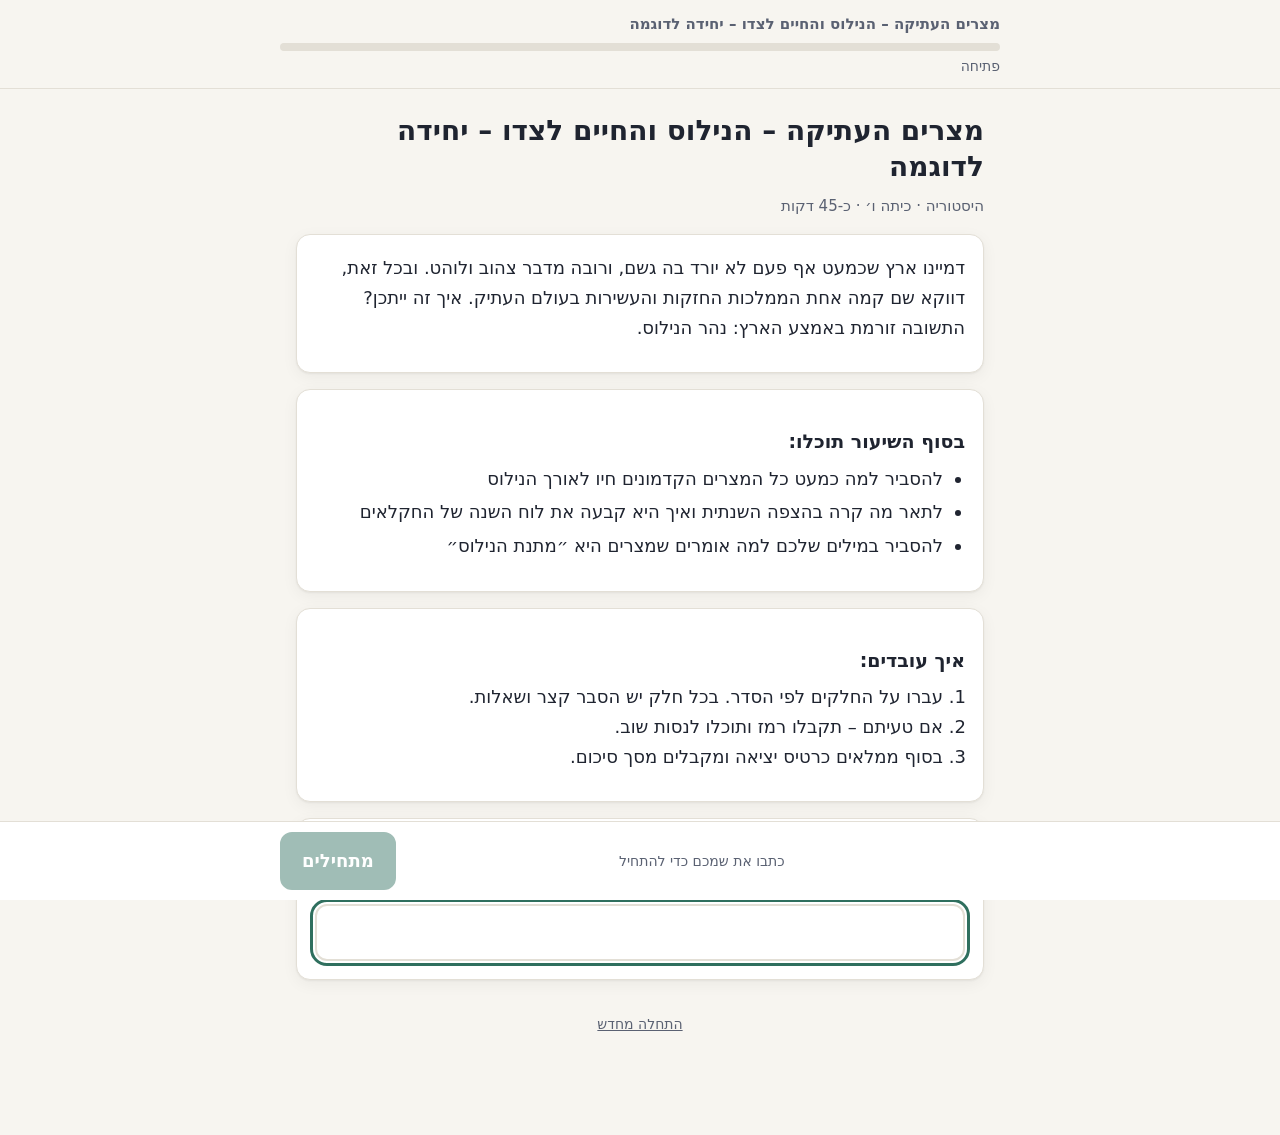
<file: units/demo-nile-ancient-egypt-g6/index.html>
<!doctype html>
<html lang="he" dir="rtl">
<head>
<meta charset="utf-8">
<meta name="viewport" content="width=device-width, initial-scale=1">
<meta name="robots" content="noindex, nofollow">
<meta name="referrer" content="no-referrer">
<meta name="kc-api" content="https://kitabot-site-api.algorena.workers.dev">
<meta name="kc-studio" content="https://kitabot-site-studio.algorena.workers.dev">
<meta name="kc-unit-build" content="ae1821357840f160">
<title>מצרים העתיקה – הנילוס והחיים לצדו – יחידה לדוגמה</title>
<link rel="stylesheet" href="../../assets/style-v1.css">
</head>
<body>
<div id="root"></div>
<noscript><p style="padding:24px">כדי להשתמש ביחידה צריך לאפשר JavaScript בדפדפן.</p></noscript>
<script type="application/json" id="unit-data">{"id":"demo-nile-ancient-egypt-g6","title":"מצרים העתיקה – הנילוס והחיים לצדו – יחידה לדוגמה","subject":"היסטוריה","grade":"ו׳","minutes":45,"created":"2026-10-05","askName":true,"intro":{"html":"\u003cp>דמיינו ארץ שכמעט אף פעם לא יורד בה גשם, ורובה מדבר צהוב ולוהט. ובכל זאת, דווקא שם קמה אחת הממלכות החזקות והעשירות בעולם העתיק. איך זה ייתכן? התשובה זורמת באמצע הארץ: נהר הנילוס.\u003c/p>","goals":["להסביר למה כמעט כל המצרים הקדמונים חיו לאורך הנילוס","לתאר מה קרה בהצפה השנתית ואיך היא קבעה את לוח השנה של החקלאים","להסביר במילים שלכם למה אומרים שמצרים היא ״מתנת הנילוס״"]},"sections":[{"title":"חלק 1: ארץ של מדבר ונהר","minutes":8,"items":[{"type":"text","html":"\u003cp>רוב שטחה של מצרים הוא \u003cstrong>מדבר\u003c/strong>, וגשם כמעט לא יורד שם.\u003c/p>\u003cp>באמצע המדבר זורם \u003cstrong>הנילוס\u003c/strong> \u003cstrong>מהדרום לצפון\u003c/strong>, עד הים התיכון. ליד הים הוא מתפצל ויוצר שטח ירוק ורחב: \u003cstrong>הדלתא\u003c/strong>.\u003c/p>\u003cp>כמעט כל המצרים גרו ברצועה הירוקה והצרה לאורך הנהר – שם היו מים לשתייה ולשדות.\u003c/p>"},{"type":"tf","prompt":"רוב המצרים הקדמונים גרו במדבר, רחוק מהנהר, כי שם היה בטוח יותר.","answer":false,"hint":"חשבו: מה צריך כדי לגדל אוכל בארץ שכמעט אין בה גשם?","explain":"כמעט כולם גרו ברצועה הצרה לאורך הנילוס, כי רק שם היו מים לשתייה ולחקלאות."},{"type":"text","html":"\u003cp>שימו לב: \u003cstrong>מצרים העליונה\u003c/strong> היא ה\u003cstrong>דרום\u003c/strong>, משם הנהר מגיע. \u003cstrong>מצרים התחתונה\u003c/strong> היא ה\u003cstrong>צפון\u003c/strong>, ליד הים.\u003c/p>"},{"type":"mcq","prompt":"איפה נמצאת מצרים העליונה?","options":["בצפון, ליד הים התיכון","בדרום, במעלה הנהר","במדבר שממערב לנהר"],"answer":1,"feedback":{"0":"זו טעות נפוצה! במפה שלנו הצפון למעלה, אבל המצרים קראו ״עליונה״ לחלק שממנו הנהר מגיע – הדרום."},"hint":"הנהר זורם מהדרום לצפון. מאיפה הוא ״יורד״?","explain":"מצרים העליונה היא בדרום, כי משם הנילוס מגיע. הוא זורם צפונה אל מצרים התחתונה והדלתא."}]},{"title":"חלק 2: ההצפה – הפלא שחזר כל שנה","minutes":12,"items":[{"type":"text","html":"\u003cp>כל קיץ יורדים גשמים כבדים בהרים הרחוקים בדרום (היום: \u003cstrong>אתיופיה\u003c/strong>). המים זורמים לנילוס, והוא עולה על גדותיו ומציף את השדות. זו \u003cstrong>ההצפה\u003c/strong>.\u003c/p>\u003cp>כשהמים יורדים, נשארת על השדות שכבה של \u003cstrong>סחף\u003c/strong> – בוץ שחור ועשיר, כמו דשן טבעי.\u003c/p>"},{"type":"mcq","prompt":"מאיפה הגיעו המים של ההצפה השנתית?","options":["מגשמים כבדים בהרים רחוקים בדרום","מגשמים כבדים שירדו במצרים עצמה","מגלים של הים התיכון שנכנסו לנהר"],"answer":0,"feedback":{"1":"במצרים כמעט לא יורד גשם. המים הגיעו ממקום רחוק."},"hint":"חזרו לפסקה: איפה ירדו הגשמים הכבדים?","explain":"הגשמים ירדו בהרים שבדרום (באתיופיה של היום), והמים זרמו בנילוס צפונה עד מצרים."},{"type":"text","html":"\u003cp>המצרים קראו לארצם \u003cstrong>״כֶּמֶת״\u003c/strong> – ״הארץ השחורה״, על שם הבוץ השחור.\u003c/p>\u003cp>בלוח השנה שלהם היו שלוש עונות:\u003c/p>\u003col>\u003cli>\u003cstrong>הצפה\u003c/strong> – השדות מתחת למים.\u003c/li>\u003cli>\u003cstrong>זריעה וצמיחה\u003c/strong> – המים יורדים, וזורעים.\u003c/li>\u003cli>\u003cstrong>קציר\u003c/strong> – הנהר נמוך, ואוספים את היבול.\u003c/li>\u003c/ol>"},{"type":"fill","prompt":"איך נקראת שכבת הבוץ השחור שהשאיר הנהר על השדות? (מילה אחת)","accept":["סחף","הסחף","סחוף","טין","הטין"],"hint":"המילה מודגשת בהסבר הראשון של החלק הזה.","explain":"הסחף הוא בוץ עשיר שהמים הביאו איתם. הוא הפך את האדמה לפורייה מאוד."},{"type":"mcq","prompt":"מתי זרעו החקלאים המצרים את השדות?","options":["בזמן שהשדות היו מוצפים","בעונת הקציר, כשהנהר הכי נמוך","מיד אחרי שהמים ירדו"],"answer":2,"hint":"זרעים צריכים אדמה רטובה – אבל לא מכוסה במים.","explain":"אחרי שהמים ירדו נשארה אדמה רטובה ומכוסה בסחף – הזמן הכי טוב לזרוע."}]},{"title":"חלק 3: לחיות לצד הנהר","minutes":12,"items":[{"type":"text","html":"\u003cp>המצרים חפרו \u003cstrong>תעלות\u003c/strong> שהובילו מים לשדות רחוקים. כדי להרים מים מהנהר השתמשו ב\u003cstrong>שדוף\u003c/strong>: מוט ארוך עם דלי בצד אחד ומשקולת בצד השני.\u003c/p>\u003cp>בשדות גידלו בעיקר \u003cstrong>חיטה ושעורה\u003c/strong> ללחם, ו\u003cstrong>פשתן\u003c/strong> לבגדים.\u003c/p>"},{"type":"mcq","prompt":"למה שימש השדוף?","options":["לטחון חיטה לקמח","למדוד כמה זמן עבר מההצפה","להרים מים מהנהר או מהתעלה אל השדה"],"answer":2,"hint":"יש בו דלי – מה ממלאים בדלי ליד הנהר?","explain":"השדוף הוא מנוף עם דלי ומשקולת. בעזרתו הרימו מים מהנהר והתעלות כדי להשקות את השדות."},{"type":"text","html":"\u003cp>הצפה נמוכה מדי – רעב. הצפה גבוהה מדי – בתים נהרסים. את גובה המים מדדו ב\u003cstrong>נילומטר\u003c/strong>: מדרגות או עמוד עם סימנים. לפי המדידה גם קבעו כמה מס ישלמו.\u003c/p>\u003cp>הנילוס היה גם \u003cstrong>הכביש הראשי\u003c/strong>: בסירות הובילו אנשים, תבואה ואבנים. מצמח ה\u003cstrong>פפירוס\u003c/strong> שעל הגדות עשו נייר.\u003c/p>"},{"type":"tf","prompt":"ככל שההצפה גבוהה יותר – תמיד טוב יותר לחקלאים.","answer":false,"hint":"מה קורה לבתים שליד הנהר כשהמים עולים יותר מדי?","explain":"הצפה גבוהה מדי הרסה בתים וכפרים, והצפה נמוכה מדי גרמה לרעב. המצרים קיוו להצפה ״בדיוק במידה״."},{"type":"open","prompt":"היסטוריון יווני בשם הרודוטוס כתב: ״מצרים היא מתנת הנילוס״. הסבירו במילים שלכם למה. השתמשו לפחות בשתי דוגמאות ממה שלמדתם.","hint":"חשבו על מים, על הבוץ השחור, על החקלאות ועל הסירות. מה היה קורה בלי הנהר?","model":"בלי הנילוס מצרים הייתה רק מדבר. הנהר נתן מים לשתייה ולהשקיה, וההצפה השאירה סחף שחור שהפך את האדמה לפורייה, ולכן היה מספיק אוכל. בנוסף, הנהר שימש דרך להעביר בסירות אנשים, תבואה ואבנים."}]}],"enrichment":{"title":"אתגר: הרוח, הנהר והסכר","items":[{"type":"text","html":"\u003cp>הנילוס זורם צפונה. הרוח במצרים נושבת בדרך כלל \u003cstrong>מהצפון לדרום\u003c/strong>. ספנים מצרים ניצלו את שני הדברים האלה.\u003c/p>"},{"type":"mcq","prompt":"סירה רוצה להפליג מהדלתא בצפון אל העיר תבאי בדרום. מה כדאי לעשות?","options":["לקפל את המפרש ולתת לזרם לסחוף אותה","לפרוש מפרש ולתת לרוח לדחוף אותה נגד הזרם","אי אפשר להפליג דרומה בנילוס"],"answer":1,"feedback":{"0":"הזרם זורם צפונה – הוא היה לוקח את הסירה בכיוון ההפוך."},"hint":"לאיזה כיוון דוחף הזרם? ולאיזה כיוון דוחפת הרוח?","explain":"הרוח נושבת מצפון לדרום, ולכן בדרך דרומה פורשים מפרש. בדרך חזרה צפונה מקפלים את המפרש ונותנים לזרם לשאת את הסירה."},{"type":"open","prompt":"בשנת 1970 הושלם במצרים סכר אסואן הגבוה, ומאז הנילוס כבר לא מציף את השדות כל שנה. חשבו: מה יצא טוב מזה, ומה הבעיה החדשה שנוצרה לחקלאים?","hint":"חשבו על בתים שנהרסו בהצפות – ועל הבוץ השחור שכבר לא מגיע לשדות.","model":"הטוב: אין יותר הצפות שהורסות כפרים, ואפשר לשמור מים לשנים שחונות. הבעיה: הסחף נעצר מאחורי הסכר ולא מגיע לשדות, ולכן החקלאים צריכים להשתמש בדשנים."}]},"exit":{"prompts":["כתבו במשפט או שניים: למה בלי הנילוס לא הייתה מצרים העתיקה?","מה עדיין לא ברור לכם, או מה הייתם רוצים לשאול על מצרים העתיקה?"],"selfRating":true},"summaryInstruction":"צלמו את המסך הזה בטלפון, או העתיקו למחברת את הציון ואת התשובה הראשונה מכרטיס היציאה. נבדוק יחד בשיעור הבא.","audience":"mixed"}</script>
<script src="../../assets/engine-v1.js"></script>
</body>
</html>
</file>
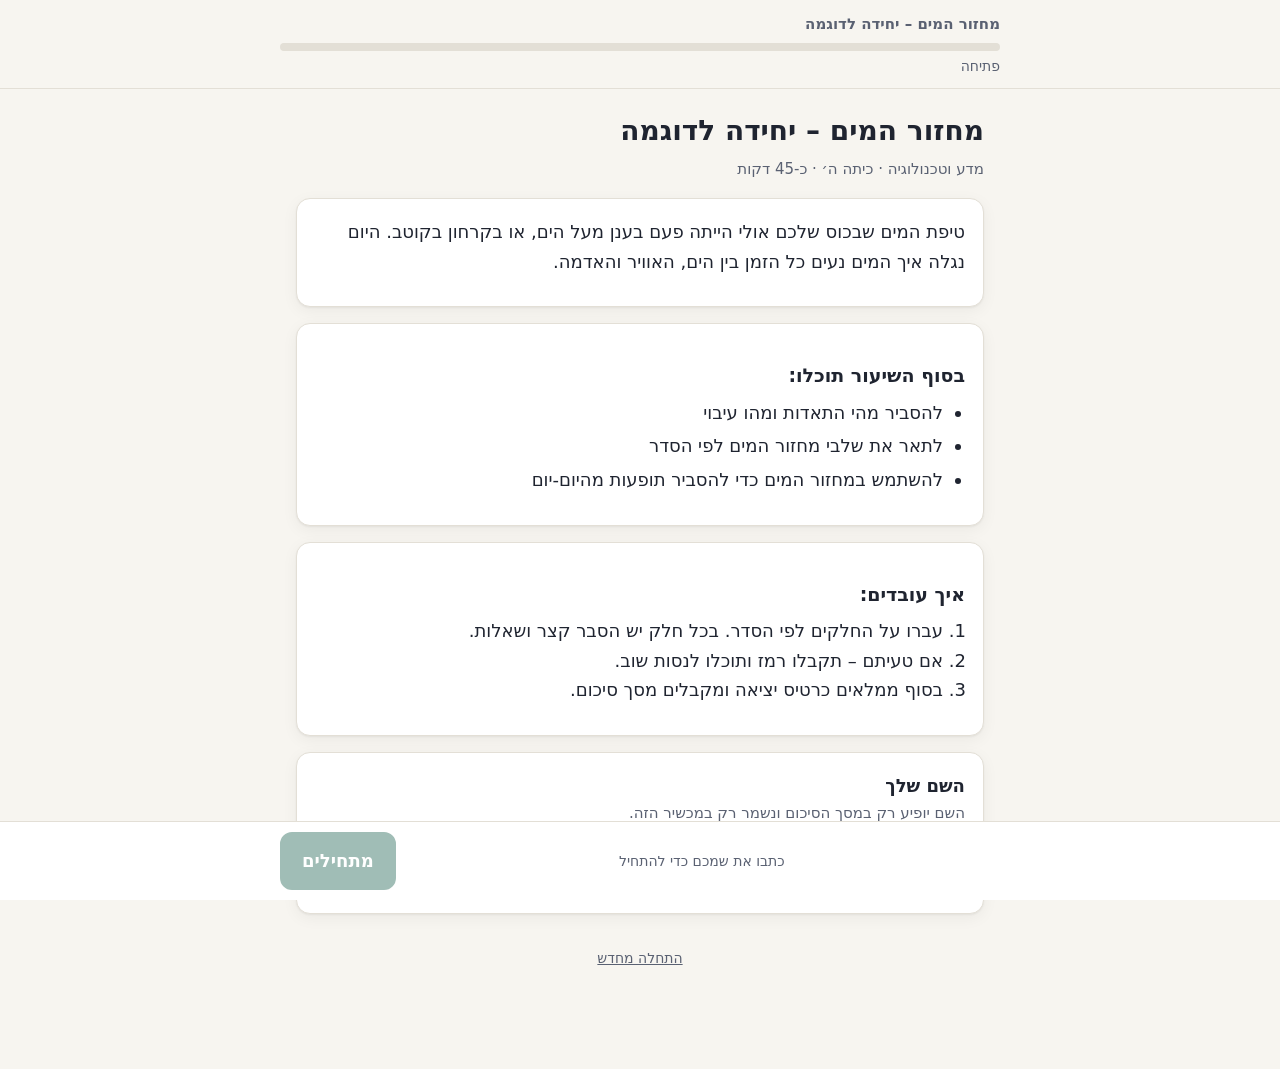
<file: units/demo-water-cycle/index.html>
<!doctype html>
<html lang="he" dir="rtl">
<head>
<meta charset="utf-8">
<meta name="viewport" content="width=device-width, initial-scale=1">
<meta name="robots" content="noindex, nofollow">
<meta name="referrer" content="no-referrer">
<meta name="kc-api" content="https://kitabot-site-api.algorena.workers.dev">
<meta name="kc-studio" content="https://kitabot-site-studio.algorena.workers.dev">
<meta name="kc-unit-build" content="ccf58298b18e4527">
<title>מחזור המים – יחידה לדוגמה</title>
<link rel="stylesheet" href="../../assets/style-v1.css">
</head>
<body>
<div id="root"></div>
<noscript><p style="padding:24px">כדי להשתמש ביחידה צריך לאפשר JavaScript בדפדפן.</p></noscript>
<script type="application/json" id="unit-data">{"id":"demo-water-cycle","title":"מחזור המים – יחידה לדוגמה","subject":"מדע וטכנולוגיה","grade":"ה׳","minutes":45,"created":"2026-10-05","askName":true,"intro":{"html":"\u003cp>טיפת המים שבכוס שלכם אולי הייתה פעם בענן מעל הים, או בקרחון בקוטב. היום נגלה איך המים נעים כל הזמן בין הים, האוויר והאדמה.\u003c/p>","goals":["להסביר מהי התאדות ומהו עיבוי","לתאר את שלבי מחזור המים לפי הסדר","להשתמש במחזור המים כדי להסביר תופעות מהיום-יום"]},"sections":[{"title":"חלק 1: מים בכל מקום","minutes":8,"items":[{"type":"text","html":"\u003cp>רוב שטח כדור הארץ מכוסה במים. כ-97% מהמים בעולם הם \u003cstrong>מים מלוחים\u003c/strong> בימים ובאוקיינוסים. רק חלק קטן הם \u003cstrong>מים מתוקים\u003c/strong> – ורובם קפואים בקרחונים.\u003c/p>\u003cp>מים יכולים להופיע בשלושה מצבים: \u003cstrong>מוצק\u003c/strong> (קרח), \u003cstrong>נוזל\u003c/strong> (מים) ו\u003cstrong>גז\u003c/strong> (אדי מים, שאי אפשר לראות).\u003c/p>"},{"type":"tf","prompt":"רוב המים בכדור הארץ הם מים מתוקים שאפשר לשתות.","answer":false,"hint":"חזרו למספר שמופיע בהסבר.","explain":"כ-97% מהמים מלוחים, ורוב המים המתוקים קפואים. לכן מים לשתייה הם משאב יקר."},{"type":"mcq","prompt":"באיזה מצב נמצאים אדי מים?","options":["מוצק","נוזל","גז"],"answer":2,"hint":"אדי מים הם חלק מהאוויר, ואי אפשר לראות אותם.","explain":"אדי מים הם מים במצב גז. הם מעורבבים באוויר שסביבנו."}]},{"title":"חלק 2: התאדות ועיבוי","minutes":12,"items":[{"type":"text","html":"\u003cp>\u003cstrong>התאדות\u003c/strong> – כשהשמש מחממת את המים בים, באגמים ובשלוליות, חלק מהמים הופכים מנוזל לגז ועולים לאוויר כאדי מים.\u003c/p>\u003cp>\u003cstrong>עיבוי\u003c/strong> – גבוה בשמיים האוויר קר. שם אדי המים מתקררים והופכים בחזרה לטיפות זעירות של נוזל. מיליוני טיפות כאלה יחד יוצרות \u003cstrong>ענן\u003c/strong>.\u003c/p>"},{"type":"tip","html":"נסו בבית: הוציאו בקבוק קר מהמקרר וחכו כמה דקות. הטיפות שמופיעות מבחוץ הן אדי מים מהאוויר שהתעבו על הבקבוק הקר."},{"type":"mcq","prompt":"מה גורם למים בשלולית להתאדות?","options":["החום של השמש","הרוח הקרה בלילה","האדמה שסופגת את המים"],"answer":0,"feedback":{"1":"קור לא גורם להתאדות – להפך, הוא מאט אותה.","2":"גם אדמה סופגת מים, אבל זה נקרא חלחול, לא התאדות."},"hint":"התאדות קורית מהר יותר ביום חם.","explain":"החום של השמש מחמם את המים, וחלק מהם הופכים לאדי מים ועולים לאוויר."},{"type":"fill","prompt":"איך נקרא התהליך שבו אדי מים מתקררים והופכים לטיפות? (מילה אחת)","accept":["עיבוי","עבוי","התעבות"],"hint":"מהתהליך הזה נוצרים עננים.","explain":"עיבוי: גז שמתקרר והופך לנוזל. כך נוצרים עננים, וגם הטיפות על הבקבוק הקר."},{"type":"open","kind":"free","prompt":"איפה אפשר לראות התאדות בבית או בחצר? כתבו דוגמה אחת מהחיים שלכם.","hint":"חשבו על משהו רטוב שהתייבש.","model":"כביסה רטובה שהתייבשה על החבל ביום חם."}]},{"title":"חלק 3: משקעים – והמעגל נסגר","minutes":12,"items":[{"type":"text","html":"\u003cp>כשהטיפות בענן מתחברות ונעשות כבדות, הן נופלות ארצה כ\u003cstrong>משקעים\u003c/strong>: גשם, ברד או שלג.\u003c/p>\u003cp>חלק מהמים זורמים בנחלים בחזרה לים. חלק \u003cstrong>מחלחלים\u003c/strong> לתוך האדמה ונאגרים כמי תהום. ומשם – השמש מחממת שוב, והמחזור מתחיל מחדש. המחזור הזה לא נגמר אף פעם.\u003c/p>"},{"type":"mcq","prompt":"מה הסדר הנכון של שלבי מחזור המים?","options":["התאדות ← עיבוי ← משקעים ← זרימה וחלחול","עיבוי ← התאדות ← זרימה וחלחול ← משקעים","משקעים ← התאדות ← זרימה וחלחול ← עיבוי"],"answer":0,"hint":"התחילו מהשמש שמחממת את הים. מה קורה למים אחר כך?","explain":"המים מתאדים, מתעבים לעננים, יורדים כמשקעים, וזורמים או מחלחלים – ומשם חוזר חלילה."},{"type":"open","prompt":"אחרי גשם הייתה שלולית בחצר בית הספר. אחרי יומיים שמשיים היא נעלמה. לאן נעלמו המים? הסבירו בעזרת מה שלמדתם.","hint":"יש שתי דרכים שבהן המים יכולים \"לצאת\" מהשלולית.","model":"השמש חיממה את השלולית, וחלק מהמים התאדו ועלו לאוויר כאדי מים. חלק אחר חלחל לתוך האדמה. המים לא נעלמו – הם ממשיכים במחזור המים.","kind":"check","checkFor":["התאדות בגלל חום השמש","חלחול לתוך האדמה"]}]}],"enrichment":{"title":"אתגר: מה קורה למלח?","items":[{"type":"mcq","prompt":"כשמי ים מתאדים, מה נשאר מאחור?","options":["מלח","שום דבר","אדי מלח"],"answer":0,"hint":"חשבו על בריכות האידוי של מפעלי המלח.","explain":"רק המים מתאדים. המלח נשאר – ולכן מי הגשם מתוקים, למרות שרובם התאדו מהים."},{"type":"open","prompt":"אם מי הגשם מגיעים בעיקר מהים המלוח, למה הגשם לא מלוח?","model":"כשמי הים מתאדים, רק המים הופכים לאדים, והמלח נשאר בים. לכן העננים בנויים ממים מתוקים, וגם הגשם שיורד מהם.","kind":"check","checkFor":["רק המים מתאדים","המלח נשאר בים","לכן הגשם מתוק"]}]},"exit":{"prompts":["כתבו במשפט אחד: מה ההבדל בין התאדות לעיבוי?","מה עדיין לא ברור לכם, או מה הייתם רוצים לשאול?"],"selfRating":true},"summaryInstruction":"צלמו את המסך הזה ושלחו למורה לפי ההנחיה שקיבלתם, או הראו לה בשיעור הבא.","audience":"mixed"}</script>
<script src="../../assets/engine-v1.js"></script>
</body>
</html>
</file>
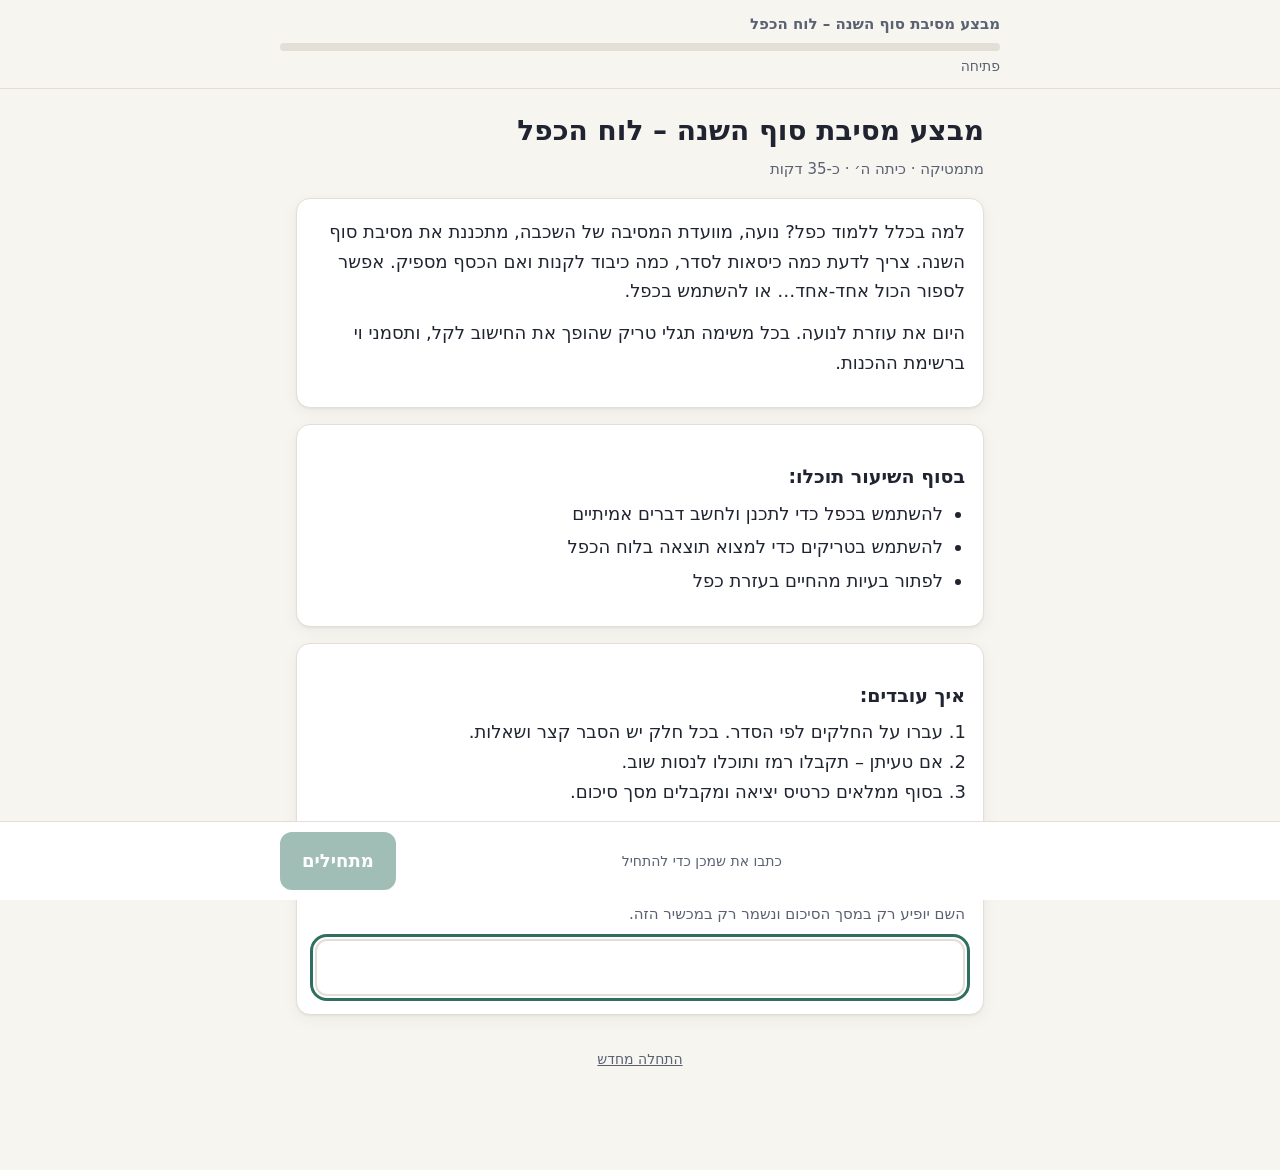
<file: units/multiplication-table-g5-homework/index.html>
<!doctype html>
<html lang="he" dir="rtl">
<head>
<meta charset="utf-8">
<meta name="viewport" content="width=device-width, initial-scale=1">
<meta name="robots" content="noindex, nofollow">
<meta name="referrer" content="no-referrer">
<meta name="kc-api" content="https://kitabot-site-api.algorena.workers.dev">
<meta name="kc-studio" content="https://kitabot-site-studio.algorena.workers.dev">
<meta name="kc-unit-build" content="61caae29bdd8d128">
<title>מבצע מסיבת סוף השנה – לוח הכפל</title>
<link rel="stylesheet" href="../../assets/style-v1.css">
</head>
<body>
<div id="root"></div>
<noscript><p style="padding:24px">כדי להשתמש ביחידה צריך לאפשר JavaScript בדפדפן.</p></noscript>
<script type="application/json" id="unit-data">{"id":"multiplication-table-g5-homework","title":"מבצע מסיבת סוף השנה – לוח הכפל","subject":"מתמטיקה","grade":"ה׳","minutes":35,"created":"2026-10-11","askName":true,"audience":"girls","intro":{"html":"\u003cp>למה בכלל ללמוד כפל? נועה, מוועדת המסיבה של השכבה, מתכננת את מסיבת סוף השנה. צריך לדעת כמה כיסאות לסדר, כמה כיבוד לקנות ואם הכסף מספיק. אפשר לספור הכול אחד-אחד… או להשתמש בכפל.\u003c/p>\u003cp>היום את עוזרת לנועה. בכל משימה תגלי טריק שהופך את החישוב לקל, ותסמני וי ברשימת ההכנות.\u003c/p>","goals":["להשתמש בכפל כדי לתכנן ולחשב דברים אמיתיים","להשתמש בטריקים כדי למצוא תוצאה בלוח הכפל","לפתור בעיות מהחיים בעזרת כפל"]},"sections":[{"title":"משימה 1: הושבה באולם","minutes":7,"items":[{"type":"image","src":"media/noa.svg","alt":"ילדה עם כובע מסיבה ולוח רשימות מנופפת לשלום, ולידה בלונים","caption":"נועה, מוועדת המסיבה"},{"type":"text","html":"\u003cp>שלום! אני נועה, ואני אחראית על מסיבת סוף השנה. ברשימת ההכנות שלי יש ארבע משימות, ואני צריכה עזרה. מתחילים באולם: מסדרים כיסאות בשורות. הנה פינה קטנה של האולם.\u003c/p>"},{"type":"image","src":"media/array-3x4.svg","alt":"שלוש שורות של כיסאות ירוקים, בכל שורה ארבעה כיסאות","caption":"פינה באולם"},{"type":"fill","prompt":"כמה כיסאות יש באיור? (כתבי מספר)","accept":["12","שתים עשרה","שתים-עשרה","שנים עשר"],"hint":"ספרי שורה אחר שורה: 4, 8, …","explain":"3 שורות של 4 כיסאות: 12. בכפל כותבים ⁦3 × 4 = 12⁩."},{"type":"text","html":"\u003cp>עכשיו סידרו את אותה פינה אחרת:\u003c/p>"},{"type":"image","src":"media/array-4x3.svg","alt":"ארבע שורות של כיסאות ירוקים, בכל שורה שלושה כיסאות","caption":"אותה פינה, סידור אחר"},{"type":"fill","prompt":"וכמה כיסאות יש עכשיו? (כתבי מספר)","accept":["12","שתים עשרה","שתים-עשרה","שנים עשר"],"hint":"4 שורות של 3: 3, 6, …","explain":"שוב 12: ⁦4 × 3 = 12⁩."},{"type":"text","html":"\u003cp>שמת לב? ⁦3 × 4⁩ ו-⁦4 × 3⁩ נותנים אותו דבר, כי אלה אותם כיסאות, רק בסידור אחר. \u003cstrong>בכפל הסדר לא משנה.\u003c/strong> לכלל הזה קוראים \u003cstrong>חוק החילוף\u003c/strong>. מי שיודעת אחד מהם, יודעת גם את השני.\u003c/p>"},{"type":"mcq","prompt":"יואב מציע לסדר 9 שורות של 6 כיסאות. מאיה מציעה 6 שורות של 9 כיסאות. באיזה סידור יש יותר כיסאות?","options":["בסידור של יואב","בשני הסידורים אותו מספר","בסידור של מאיה"],"answer":1,"feedback":{"0":"נסי לסובב את הסידור של יואב – מה מקבלים?","2":"נסי לסובב את הסידור של מאיה – מה מקבלים?"},"hint":"זכרי: הסדר בכפל לא משנה.","explain":"⁦9 × 6 = 6 × 9 = 54⁩: בשני הסידורים 54 כיסאות."},{"type":"text","html":"\u003cp>ליד הבמה יש 3 שורות של 6 כיסאות: בכל שורה 4 ירוקים ו-2 כתומים.\u003c/p>"},{"type":"image","src":"media/chairs-3x6-split.svg","alt":"שלוש שורות של שישה כיסאות; בכל שורה ארבעה כיסאות ירוקים ושניים כתומים","caption":"ליד הבמה"},{"type":"fill","prompt":"כמה כיסאות ירוקים יש? (כתבי מספר)","accept":["12","שתים עשרה","שתים-עשרה","שנים עשר"],"hint":"3 שורות של 4 ירוקים.","explain":"3 שורות של 4: ⁦3 × 4 = 12⁩."},{"type":"fill","prompt":"כמה כיסאות כתומים יש? (כתבי מספר)","accept":["6","שש","שישה"],"hint":"3 שורות של 2 כתומים.","explain":"3 שורות של 2: ⁦3 × 2 = 6⁩."},{"type":"fill","prompt":"כמה כיסאות יש ליד הבמה בסך הכול? (כתבי מספר)","accept":["18","שמונה עשרה","שמונה-עשרה","שמונה עשר"],"hint":"חברי את הירוקים והכתומים.","explain":"12 ועוד 6 הם 18. כלומר ⁦3 × 6 = 18⁩."},{"type":"text","html":"\u003cp>מה עשית כאן? מצאת את ⁦3 × 6⁩ בעזרת שני תרגילים קלים: ⁦3 × 4⁩ ו-⁦3 × 2⁩. זה הטריק השני: \u003cstrong>פירוק\u003c/strong>. כשתרגיל קשה, מפרקים אותו לשני תרגילים קלים ומחברים. במתמטיקה הכלל הזה נקרא \u003cstrong>חוק הפילוג\u003c/strong>.\u003c/p>"},{"type":"fill","prompt":"ליד הכניסה יש 5 שורות של 7 כיסאות. פרקי את 7 ל-5 ול-2: כמה כיסאות יש? (כתבי מספר)","accept":["35","שלושים וחמש","שלושים וחמישה"],"hint":"5 × 5 ועוד 5 × 2.","explain":"⁦5 × 5 = 25⁩ ו-⁦5 × 2 = 10⁩. ביחד 35 כיסאות."},{"type":"fill","prompt":"נועה הוסיפה ליד הכניסה עוד שורה של 7 כיסאות. עכשיו יש 6 שורות של 7. כמה כיסאות יש? (כתבי מספר)","accept":["42","ארבעים ושתיים","ארבעים ושניים"],"hint":"היו 35 כיסאות, ונוספה עוד שורה אחת של 7.","explain":"35 ועוד 7 הם 42. כלומר ⁦6 × 7 = 42⁩. עוד טריק: מי שיודעת תרגיל קרוב, כמו ⁦5 × 7⁩, מוסיפה עוד קבוצה אחת."},{"type":"fill","prompt":"נועה קיבלה עוד 20 כיסאות, והיא רוצה לסדר אותם בשורות של 4. כמה שורות יהיו? (כתבי מספר)","accept":["5","חמש","חמישה"],"hint":"איזה מספר כפול 4 נותן 20?","explain":"⁦5 × 4 = 20⁩, לכן 5 שורות."},{"type":"image","src":"media/checklist-1.svg","alt":"נועה ליד רשימת ההכנות: ליד הכיסאות יש וי, ושלוש משימות עוד מחכות","caption":"רשימת ההכנות של נועה"},{"type":"text","html":"\u003cp>וי ראשון! ההושבה מוכנה, וגילית בדרך שני טריקים: חוק החילוף והפירוק. עכשיו הכיבוד.\u003c/p>"}]},{"title":"משימה 2: הכיבוד","minutes":7,"items":[{"type":"text","html":"\u003cp>עכשיו קונים כיבוד. הנה קופסת הסוכריות: 7 שורות, ובכל שורה 5 סוכריות ירוקות ו-3 כתומות.\u003c/p>"},{"type":"image","src":"media/candies-7x8-split.svg","alt":"קופסה עם שבע שורות של שמונה סוכריות; בכל שורה חמש סוכריות ירוקות ושלוש כתומות","caption":"קופסת הסוכריות"},{"type":"fill","prompt":"כמה סוכריות ירוקות יש? (כתבי מספר)","accept":["35","שלושים וחמש","שלושים וחמישה"],"hint":"7 שורות של 5.","explain":"⁦7 × 5 = 35⁩."},{"type":"fill","prompt":"כמה סוכריות כתומות יש? (כתבי מספר)","accept":["21","עשרים ואחת","עשרים ואחד"],"hint":"7 שורות של 3.","explain":"⁦7 × 3 = 21⁩."},{"type":"fill","prompt":"כמה סוכריות יש בקופסה? (כתבי מספר)","accept":["56","חמישים ושש","חמישים ושישה"],"hint":"חברי את הירוקות והכתומות.","explain":"35 ועוד 21 הם 56. בעזרת פירוק מצאת ש-⁦7 × 8 = 56⁩."},{"type":"text","html":"\u003cp>דנה, חברה בוועדה, חישבה קופסה כזאת וכתבה:\u003c/p>\u003cp>⁦7 × 5 = 35⁩\u003cbr>⁦35 + 3 = 38⁩\u003c/p>\u003cp>היא קיבלה 38, ולא 56. הסתכלי שוב בקופסה.\u003c/p>"},{"type":"image","src":"media/candies-7x8-split.svg","alt":"קופסה עם שבע שורות של שמונה סוכריות; בכל שורה חמש סוכריות ירוקות ושלוש כתומות","caption":"הקופסה שדנה חישבה"},{"type":"mcq","prompt":"איפה דנה טעתה?","options":["היא טעתה ב-⁦7 × 5⁩","היא הייתה צריכה לפרק ל-4 ול-4","היא שכחה שיש 3 סוכריות כתומות בכל אחת מ-7 השורות"],"answer":2,"feedback":{"0":"⁦7 × 5 = 35⁩ נכון: 7 שורות של 5 סוכריות ירוקות.","1":"גם פירוק ל-4 ול-4 עובד, אבל הטעות של דנה במקום אחר. כמה סוכריות כתומות יש באיור?"},"hint":"ספרי באיור: כמה סוכריות כתומות יש בקופסה?","explain":"יש 7 שורות של 3 סוכריות כתומות, כלומר ⁦7 × 3 = 21⁩, ולא 3. זו הטעות הנפוצה בפירוק: מכפילים רק את החלק הראשון. ⁦35 + 21 = 56⁩."},{"type":"text","html":"\u003cp>עכשיו פיצות. על כל מגש 4 פיצות. הנה המגשים, וכמה פיצות יש בכל פעם:\u003c/p>\u003cp>1 מגש: 4 פיצות\u003cbr>2 מגשים: 8 פיצות\u003cbr>4 מגשים: 16 פיצות\u003cbr>8 מגשים: 32 פיצות\u003c/p>"},{"type":"image","src":"media/pizza-trays.svg","alt":"מגשי פיצה בארבע שורות: מגש אחד, 2 מגשים, 4 מגשים ו-8 מגשים; על כל מגש ארבע פיצות","caption":"מגשי הפיצה"},{"type":"mcq","prompt":"מה קורה למספר הפיצות כשמספר המגשים גדל פי 2?","options":["הוא גדל בעוד 4","הוא גדל פי 2","הוא לא משתנה"],"answer":1,"feedback":{"0":"מ-2 מגשים ל-4 מגשים הפיצות עולות מ-8 ל-16 – זה יותר מעוד 4.","2":"השווי: 8 פיצות ב-2 מגשים, 16 פיצות ב-4 מגשים."},"hint":"השווי בין 2 מגשים ל-4 מגשים, ובין 4 ל-8.","explain":"כשהמגשים גדלים פי 2, גם הפיצות גדלות פי 2: 8, אחריו 16, אחריו 32."},{"type":"text","html":"\u003cp>זה הטריק השלישי: \u003cstrong>הכפלה\u003c/strong>. כפול 4 זה להכפיל פעמיים, וכפול 8 זה להכפיל שלוש פעמים. למשל ⁦8 × 6⁩: קודם 6, אחריו 12, אחריו 24, ובסוף 48.\u003c/p>"},{"type":"fill","prompt":"בחבילת עוגיות יש 4 עוגיות. קנית 9 חבילות. כמה עוגיות קנית? הכפילי פעמיים. (כתבי מספר)","accept":["36","שלושים ושש","שלושים ושישה"],"hint":"9, אחריו 18, …","explain":"9, אחריו 18, ובסוף 36. לכן ⁦4 × 9 = 36⁩."},{"type":"mcq","prompt":"צריך 54 בקבוקי שתייה. השתייה נמכרת בארגזים של 6 בקבוקים. כמה ארגזים צריך לקנות?","options":["6","8","48","9"],"answer":3,"feedback":{"1":"8 ארגזים הם ⁦8 × 6 = 48⁩ בקבוקים – לא מספיק.","2":"48 הוא מספר בקבוקים, לא מספר ארגזים."},"hint":"איזה מספר כפול 6 נותן 54?","explain":"⁦9 × 6 = 54⁩: תשעה ארגזים של 6 הם בדיוק 54 בקבוקים."},{"type":"image","src":"media/checklist-2.svg","alt":"נועה ליד רשימת ההכנות: ליד הכיסאות וליד הסוכריות יש וי","caption":"רשימת ההכנות של נועה"},{"type":"text","html":"\u003cp>וי שני! הכיבוד מוכן, ונוסף לך טריק שלישי: הכפלה. עכשיו פינת המשחקים.\u003c/p>"}]},{"title":"משימה 3: פינת המשחקים","minutes":7,"items":[{"type":"image","src":"media/basket.svg","alt":"נועה זורקת כדור כתום אל סל כדורסל","caption":"פינת הקליעה לסל"},{"type":"text","html":"\u003cp>בפינת המשחקים כל קליעה לסל שווה 9 נקודות. הנה טבלת הניקוד:\u003c/p>\u003cp>קליעה אחת: 9\u003cbr>2 קליעות: 18\u003cbr>3 קליעות: 27\u003cbr>4 קליעות: 36\u003cbr>5 קליעות: 45\u003c/p>\u003cp>הסתכלי טוב על התוצאות. משהו מסתתר שם.\u003c/p>"},{"type":"mcq","prompt":"מה משותף לכל התוצאות בטבלה?","options":["סכום הספרות בכל תוצאה הוא 9","כולן מספרים זוגיים","כולן נגמרות ב-9"],"answer":0,"feedback":{"1":"27 ו-45 הם מספרים אי-זוגיים.","2":"18 נגמר ב-8, ו-27 נגמר ב-7."},"hint":"חברי את הספרות בכל מספר: 1 ועוד 8, 2 ועוד 7…","explain":"1 ועוד 8 הם 9, 2 ועוד 7 הם 9, 3 ועוד 6 הם 9 – וכך בכל התוצאות."},{"type":"text","html":"\u003cp>למה זה עובד? נועה מציעה לחשוב כך: 9 זה 1 פחות מ-10.\u003c/p>"},{"type":"fill","prompt":"אילו כל קליעה הייתה שווה 10 נקודות, כמה נקודות היו נותנות 6 קליעות? (כתבי מספר)","accept":["60","שישים"],"hint":"כפול 10 זה קל: מוסיפים 0.","explain":"⁦6 × 10 = 60⁩."},{"type":"fill","prompt":"אבל כל קליעה שווה 9, כלומר נקודה אחת פחות. מ-60 מורידים נקודה על כל אחת מ-6 הקליעות. כמה נקודות נותנות 6 קליעות? (כתבי מספר)","accept":["54","חמישים וארבע","חמישים וארבעה"],"hint":"60 פחות 6.","explain":"60 פחות 6 הם 54. כלומר ⁦9 × 6 = 54⁩: כופלים ב-10 ומורידים קבוצה אחת."},{"type":"tip","html":"\u003cp>\u003cstrong>טריק ה-9:\u003c/strong> בתוצאה של 9 כפול מספר, ספרת העשרות קטנה ב-1 מהמספר, וסכום הספרות הוא 9. למשל ⁦9 × 6⁩: העשרות הן 5, ו-5 ועוד 4 הם 9 – לכן 54.\u003c/p>"},{"type":"text","html":"\u003cp>ויש טריק שעושים עם הידיים. פורשים את עשר האצבעות וממספרים אותן \u003cstrong>משמאל לימין\u003c/strong>, כמו באיור: האצבע הכי שמאלית היא 1. זה הפוך מכיוון הקריאה בעברית, אבל זה הכיוון שבו כותבים מספרים: העשרות משמאל והאחדות מימין.\u003c/p>\u003cp>כדי למצוא את ⁦9 × 4⁩ מכופפים את אצבע מספר 4. משמאל לה 3 אצבעות: אלה העשרות. מימין לה 6 אצבעות: אלה האחדות. לכן ⁦9 × 4 = 36⁩.\u003c/p>"},{"type":"image","src":"media/fingers-9x4.svg","alt":"עשר אצבעות ממוספרות מ-1 עד 10 משמאל לימין, וחץ שמראה את כיוון הספירה; אצבע מספר 4 מכופפת. משמאל לה שלוש אצבעות, ומימין לה שש","caption":"טריק האצבעות ל-⁦9 × 4⁩"},{"type":"image","src":"media/fingers-9x7.svg","alt":"עשר אצבעות ממוספרות מ-1 עד 10 משמאל לימין; אצבע מספר 7 מכופפת","caption":"איזה תרגיל זה?"},{"type":"mcq","prompt":"איזה תרגיל מראות הידיים באיור? זכרי: סופרים משמאל.","options":["⁦9 × 4 = 36⁩","⁦9 × 7 = 63⁩","⁦9 × 3 = 27⁩"],"answer":1,"feedback":{"0":"נראה שספרת מימין. כשסופרים משמאל, האצבע המכופפת היא מספר 7.","2":"בדקי שוב איזו אצבע מכופפת, כשסופרים משמאל."},"hint":"מצאי את האצבע המכופפת, וספרי משמאל: איזה מספר יש מתחתיה?","explain":"האצבע המכופפת היא מספר 7. משמאל לה 6 אצבעות (העשרות), ומימין לה 3 (האחדות): ⁦9 × 7 = 63⁩. מי שסופרת מימין מגיעה לאצבע 4 ומקבלת תשובה אחרת – לכן חשוב לספור משמאל."},{"type":"fill","prompt":"נסי בעצמך: כופפי את אצבע מספר 8 (סופרים משמאל). כמה זה ⁦9 × 8⁩? (כתבי מספר)","accept":["72","שבעים ושתיים","שבעים ושניים"],"hint":"כמה אצבעות יש משמאל לאצבע המכופפת, וכמה מימין?","explain":"משמאל 7 אצבעות ומימין 2: ⁦9 × 8 = 72⁩."},{"type":"fill","prompt":"דנה צברה 81 נקודות. כמה פעמים היא קלעה? (כתבי מספר)","accept":["9","תשע","תשעה"],"hint":"איזה מספר כפול 9 נותן 81? העשרות הן 8, אז המספר גדול ב-1 מ-8.","explain":"⁦9 × 9 = 81⁩: דנה קלעה 9 פעמים."},{"type":"text","html":"\u003cp>עכשיו יש לך שלושה טריקים: פירוק, הכפלה וטריק ה-9. לכל תרגיל מתאים טריק אחר.\u003c/p>"},{"type":"mcq","prompt":"מה הדרך הכי מהירה למצוא את ⁦9 × 7⁩?","options":["הכפלה","טריק ה-9","לספור אחד-אחד"],"answer":1,"feedback":{"0":"הכפלה עובדת טוב בכפול 4 ובכפול 8. כאן יש 9.","2":"אפשר, אבל זה ארוך. כשיש 9, יש טריק מהיר."},"hint":"איזה מספר מופיע בתרגיל?","explain":"כשיש 9 בתרגיל, טריק ה-9 הכי מהיר: העשרות 6, ו-6 ועוד 3 הם 9, לכן 63. אפשר גם בידיים, או ⁦70 פחות 7⁩."},{"type":"mcq","prompt":"ומה הדרך הכי מהירה למצוא את ⁦4 × 7⁩?","options":["טריק ה-9","לספור אחד-אחד","הכפלה"],"answer":2,"feedback":{"0":"טריק ה-9 מתאים רק כשכופלים ב-9.","1":"אפשר, אבל זה ארוך. כפול 4 יש טריק מהיר."},"hint":"כפול 4 זה להכפיל…","explain":"כפול 4 זה להכפיל פעמיים: 7, אחריו 14, ובסוף 28."},{"type":"image","src":"media/checklist-3.svg","alt":"נועה ליד רשימת ההכנות: שלוש משימות מסומנות בווי, ונשאר רק התקציב","caption":"רשימת ההכנות של נועה"},{"type":"text","html":"\u003cp>וי שלישי! פינת המשחקים מוכנה. נשארה משימה אחת.\u003c/p>"}]},{"title":"משימה 4: התקציב","minutes":6,"items":[{"type":"image","src":"media/shopping.svg","alt":"חבילת בלונים, ארגז בקבוקי שתייה וערימת צלחות, ומתחת לכל אחד מטבע","caption":"רשימת הקניות"},{"type":"text","html":"\u003cp>משימה אחרונה: לבדוק שהכסף מספיק. לוועדה יש 150 שקלים, וזה מה שצריך לקנות:\u003c/p>\u003cp>9 חבילות בלונים, כל חבילה 5 שקלים\u003cbr>9 ארגזי שתייה (מצאת שצריך 9), כל ארגז 7 שקלים\u003cbr>8 חבילות צלחות, כל חבילה 6 שקלים\u003c/p>"},{"type":"fill","prompt":"כמה עולים הבלונים? (כתבי מספר)","accept":["45","ארבעים וחמש","ארבעים וחמישה"],"hint":"9 חבילות, כל אחת 5 שקלים.","explain":"⁦9 × 5 = 45⁩ שקלים."},{"type":"fill","prompt":"כמה עולה השתייה? (כתבי מספר)","accept":["63","שישים ושלוש","שישים ושלושה"],"hint":"9 ארגזים: טריק ה-9 יעזור.","explain":"⁦9 × 7 = 63⁩ שקלים."},{"type":"fill","prompt":"כמה עולות הצלחות? (כתבי מספר)","accept":["48","ארבעים ושמונה"],"hint":"כפול 8 זה להכפיל שלוש פעמים: 6, 12, …","explain":"6, אחריו 12, אחריו 24, ובסוף 48. כלומר ⁦8 × 6 = 48⁩ שקלים."},{"type":"fill","prompt":"כמה עולה הכול ביחד? (כתבי מספר)","accept":["156","מאה חמישים ושש","מאה חמישים ושישה"],"hint":"חברי: 45 ועוד 63 ועוד 48.","explain":"⁦45 + 63 = 108⁩, ועוד 48 הם 156 שקלים."},{"type":"tf","prompt":"150 השקלים של הוועדה מספיקים לכל הקניות.","answer":false,"hint":"השווי את הסכום שמצאת ל-150.","explain":"הקניות עולות 156 שקלים: 6 שקלים יותר מ-150."},{"type":"open","prompt":"חסרים 6 שקלים. מה היית משנים ברשימה כדי שהכסף יספיק? כתבי את השינוי ואת החשבון החדש.","hint":"כמה חוסכים אם קונים חבילה אחת פחות מאחד הדברים? ושימי לב: צריך מספיק שתייה לכולם.","model":"מוותרים על חבילת צלחות אחת: ⁦7 × 6 = 42⁩ במקום 48, כלומר חוסכים 6 שקלים, וסך הכול 150 בדיוק. ויתור על חבילת בלונים חוסך רק 5 שקלים, ובלי ארגז שתייה לא יהיו מספיק בקבוקים."},{"type":"image","src":"media/checklist-4.svg","alt":"נועה מנופפת ליד רשימת ההכנות: כל ארבע המשימות מסומנות בווי","caption":"רשימת ההכנות של נועה"},{"type":"text","html":"\u003cp>כל הרשימה מסומנת! המסיבה מוכנה. תודה על העזרה – בלעדייך זה לא היה מצליח. נשאר כרטיס היציאה, ולמי שרוצה: אתגר.\u003c/p>"}]}],"exit":{"prompts":["איפה עוד בחיים שלך צריך כפל? תני דוגמה אחת.","איזה תרגיל בלוח הכפל עדיין קשה לך?"],"selfRating":true},"enrichment":{"title":"אתגר: סידור מושלם","items":[{"type":"text","html":"\u003cp>חידה: נועה סידרה סוכריות בארבעה מגשים. איזה מגש לא שייך לשאר? יש יותר מתשובה נכונה אחת.\u003c/p>"},{"type":"image","src":"media/wodb-arrays.svg","alt":"ארבעה מגשים של סוכריות: מגש 1 – 3 שורות של 8; מגש 2 – 4 שורות של 6; מגש 3 – 2 שורות של 12; מגש 4 – 5 שורות של 5","caption":"ארבעת המגשים"},{"type":"open","prompt":"בחרי מגש אחד שלא שייך לשאר, והסבירי למה. אתגר: מצאי סיבה לכל אחד מארבעת המגשים.","hint":"כמה סוכריות יש בכל מגש? כמה שורות? כמה בכל שורה?","model":"מגש 4: היחיד שאין בו 24 סוכריות (⁦5 × 5 = 25⁩), והיחיד שמספר השורות בו שווה למספר הסוכריות בשורה. מגש 3: היחיד שיש בו יותר מ-10 סוכריות בשורה. מגש 1: היחיד עם 3 שורות. מגש 2: היחיד עם 4 שורות, ובכל שורה בו רק 2 סוכריות יותר ממספר השורות."},{"type":"mcq","prompt":"רוצים לסדר 24 תלמידים בשורות שוות, בלי מקומות ריקים. איזה סידור לא אפשרי?","options":["3 שורות של 8","4 שורות של 6","5 שורות של 5"],"answer":2,"feedback":{"0":"⁦3 × 8 = 24⁩ – זה סידור אפשרי.","1":"⁦4 × 6 = 24⁩ – זה סידור אפשרי."},"hint":"בדקי כל סידור: כמה תלמידים הוא מושיב?","explain":"⁦5 × 5 = 25⁩, לא 24 – יהיה מקום ריק אחד."},{"type":"open","prompt":"מצאי עוד שני סידורים של 24 תלמידים בשורות שוות, בלי מקומות ריקים. כתבי אותם כתרגילי כפל.","hint":"איזה מספרים כפול משהו נותנים 24?","model":"למשל: 2 שורות של 12 (⁦2 × 12 = 24⁩), ושורה אחת של 24 (⁦1 × 24 = 24⁩). גם 6 שורות של 4 ו-8 שורות של 3 מתאימות."}]},"summaryInstruction":"אפשר לשלוח את כרטיס היציאה בכפתור השליחה, או ללחוץ על ׳העתקת הסיכום כטקסט׳ ולשלוח בהודעה."}</script>
<script src="../../assets/engine-v1.js"></script>
</body>
</html>
</file>
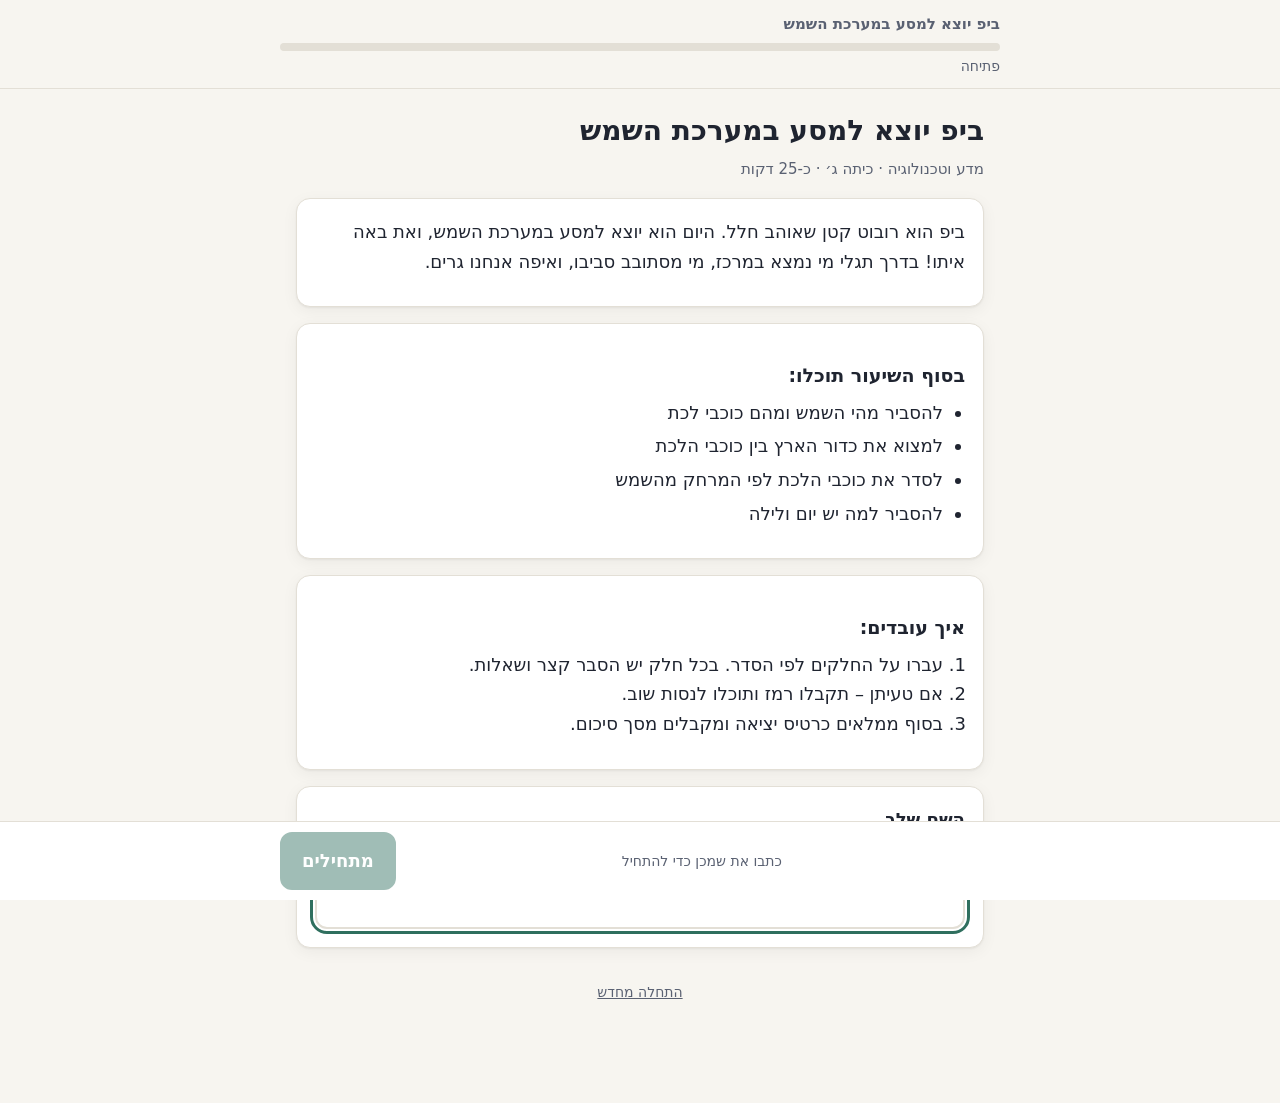
<file: units/space-solar-system-g3/index.html>
<!doctype html>
<html lang="he" dir="rtl">
<head>
<meta charset="utf-8">
<meta name="viewport" content="width=device-width, initial-scale=1">
<meta name="robots" content="noindex, nofollow">
<meta name="referrer" content="no-referrer">
<meta name="kc-api" content="https://kitabot-site-api.algorena.workers.dev">
<meta name="kc-studio" content="https://kitabot-site-studio.algorena.workers.dev">
<meta name="kc-unit-build" content="271bac9cd22c32ef">
<title>ביפ יוצא למסע במערכת השמש</title>
<link rel="stylesheet" href="../../assets/style-v1.css">
</head>
<body>
<div id="root"></div>
<noscript><p style="padding:24px">כדי להשתמש ביחידה צריך לאפשר JavaScript בדפדפן.</p></noscript>
<script type="application/json" id="unit-data">{"id":"space-solar-system-g3","title":"ביפ יוצא למסע במערכת השמש","subject":"מדע וטכנולוגיה","grade":"ג׳","minutes":25,"created":"2026-10-12","askName":true,"audience":"girls","intro":{"html":"\u003cp>ביפ הוא רובוט קטן שאוהב חלל. היום הוא יוצא למסע במערכת השמש, ואת באה איתו! בדרך תגלי מי נמצא במרכז, מי מסתובב סביבו, ואיפה אנחנו גרים.\u003c/p>","goals":["להסביר מהי השמש ומהם כוכבי לכת","למצוא את כדור הארץ בין כוכבי הלכת","לסדר את כוכבי הלכת לפי המרחק מהשמש","להסביר למה יש יום ולילה"]},"sections":[{"title":"חלק 1: המשפחה של השמש","minutes":4,"items":[{"type":"image","src":"media/bip.svg","alt":"ביפ, רובוט קטן עם קסדה ואנטנה, צף בחלל","caption":"ביפ, המדריך שלך במסע"},{"type":"text","html":"\u003cp>ביפ הגיע למקום שבו הכול מתחיל. הוא צילם תמונה של מערכת השמש. הסתכלי עליה טוב.\u003c/p>"},{"type":"text","html":"\u003cp>\u003cstrong>מערכת השמש\u003c/strong> היא השמש וכל מה שמסתובב סביבה.\u003c/p>\u003cp>\u003cstrong>השמש\u003c/strong> היא \u003cstrong>כוכב\u003c/strong>:\u003c/p>\u003cul>\u003cli>כדור ענק של גז לוהט\u003c/li>\u003cli>זוהרת בעצמה: היא נותנת לנו אור וחום\u003c/li>\u003cli>נמצאת במרכז\u003c/li>\u003cli>גם הכוכבים שרואים בשמיים בלילה הם שמשות, אבל רחוקות מאוד\u003c/li>\u003c/ul>\u003cp>\u003cstrong>כוכבי הלכת\u003c/strong>:\u003c/p>\u003cul>\u003cli>כדורים שמסתובבים סביב השמש\u003c/li>\u003cli>לא זוהרים בעצמם\u003c/li>\u003cli>אנחנו רואים אותם כי אור השמש פוגע בהם וחוזר אלינו\u003c/li>\u003c/ul>"},{"type":"image","src":"media/solar-system.svg","alt":"השמש בראש התמונה, ומתחתיה בשורה אחת שמונה כוכבי לכת בגדלים שונים: חמה, נוגה, כדור הארץ, מאדים, צדק, שבתאי עם טבעת, אורנוס ונפטון","caption":"מערכת השמש. הגדלים והמרחקים בציור לא אמיתיים, כדי שיהיה אפשר לראות הכול."},{"type":"fill","prompt":"כמה כוכבי לכת יש בתמונה? (כתבי מספר)","accept":["8","שמונה","שמונה כוכבי לכת"],"hint":"ספרי את הכדורים שמתחת לשמש, אחד אחד.","explain":"יש שמונה כוכבי לכת. אנחנו גרים על אחד מהם."},{"type":"mcq","prompt":"מה נמצא במרכז מערכת השמש?","options":["כוכב לכת ענק","השמש עצמה","כדור הארץ"],"answer":1,"feedback":{"0":"צדק הוא כוכב לכת גדול, אבל גם הוא מסתובב סביב השמש.","2":"כדור הארץ מסתובב סביב השמש, הוא לא במרכז."},"hint":"מי נותן לנו אור וחום ביום?","explain":"השמש נמצאת במרכז, וכל כוכבי הלכת מסתובבים סביבה."},{"type":"mcq","prompt":"בלילה ביפ רואה את מאדים נוצץ בשמיים, כמו נקודה אדמדמה. אם הוא לא זוהר בעצמו, למה אפשר לראות אותו?","options":["כי הוא מחזיר אור שמגיע מהשמש","כי הוא כוכב כמו השמש","כי יש לו אור משלו שמופעל בלילה"],"answer":0,"feedback":{"1":"מאדים הוא כוכב לכת, לא כוכב. רק השמש זוהרת בעצמה.","2":"כוכבי לכת לא מפיקים אור בעצמם."},"hint":"רק השמש זוהרת בעצמה. מה קורה לאור שלה כשהוא פוגע בכוכב לכת?","explain":"כוכבי הלכת לא זוהרים בעצמם. אור השמש פוגע בהם וחוזר אלינו, וככה אנחנו רואים אותם."},{"type":"text","html":"\u003cp>כוכבי הלכת מסודרים לפי המרחק מהשמש:\u003c/p>\u003cul>\u003cli>\u003cstrong>חמה\u003c/strong> הכי קרובה, אחריה \u003cstrong>נוגה\u003c/strong>\u003c/li>\u003cli>אחריהן הבית שלנו, \u003cstrong>כדור הארץ\u003c/strong>, ואחריו \u003cstrong>מאדים\u003c/strong>\u003c/li>\u003cli>ואז \u003cstrong>צדק\u003c/strong>, \u003cstrong>שבתאי\u003c/strong>, \u003cstrong>אורנוס\u003c/strong> ו\u003cstrong>נפטון\u003c/strong>, הכי רחוק\u003c/li>\u003c/ul>"},{"type":"mcq","prompt":"ביפ יצא מכדור הארץ, התרחק מהשמש, ועצר בכוכב הלכת השני אחרי כדור הארץ. באיזה כוכב לכת הוא נחת?","options":["מאדים","שבתאי","צדק","נוגה"],"answer":2,"feedback":{"0":"מאדים הוא הראשון אחרי כדור הארץ, לא השני.","3":"נוגה נמצאת לפני כדור הארץ, בכיוון השמש."},"hint":"אחרי כדור הארץ בא מאדים, ואחריו… ?","explain":"הראשון אחרי כדור הארץ הוא מאדים, והשני הוא צדק. ביפ נחת על צדק."},{"type":"open","prompt":"ביפ רוצה לנחות על כוכב לכת אחד. לאיזה היית שולחת אותו, ולמה?","hint":"בחרי כוכב מהתמונה: אולי הגדול ביותר, אולי זה עם הטבעת.","model":"לשבתאי, כי יש לו טבעת יפה. או לצדק, כי הוא הכי גדול."}]},{"title":"חלק 2: ענקים וקטנים","minutes":3,"items":[{"type":"text","html":"\u003cp>ביפ צייר את כוכבי הלכת כך שהגדולים נראים גדולים והקטנים נראים קטנים. כדור הארץ הוא הנקודה הכחולה הקטנה בשורה התחתונה.\u003c/p>"},{"type":"image","src":"media/planet-sizes.svg","alt":"שמונה כוכבי לכת בגדלים יחסיים. למעלה ארבעה ענקים: צדק, שבתאי עם טבעת, אורנוס ונפטון. למטה ארבעה קטנים: חמה, נוגה, כדור הארץ ומאדים","caption":"כוכבי הלכת בגדלים יחסיים"},{"type":"fill","prompt":"כמה כוכבי לכת גדולים בהרבה מכדור הארץ? (כתבי מספר)","accept":["4","ארבעה","ארבע"],"hint":"ספרי את העיגולים הענקיים בשורות העליונות.","explain":"ארבעה: צדק, שבתאי, אורנוס ונפטון."},{"type":"text","html":"\u003cp>אפשר לחלק את כוכבי הלכת לשתי קבוצות:\u003c/p>\u003cul>\u003cli>\u003cstrong>ארבעה קטנים וסלעיים\u003c/strong>: חמה, נוגה, כדור הארץ ומאדים. סלעיים: יש להם קרקע קשה, כמו סלעים ואדמה\u003c/li>\u003cli>\u003cstrong>ארבעה ענקים\u003c/strong>: צדק, שבתאי, אורנוס ונפטון\u003c/li>\u003c/ul>\u003cp>צדק הוא הכי גדול. בתוכו אפשר להכניס יותר מאלף כדורי ארץ.\u003c/p>"},{"type":"image","src":"media/solar-system.svg","alt":"השמש בראש התמונה ומתחתיה שמונה כוכבי לכת בשורה, מחמה הקרובה ועד נפטון הרחוק","caption":"השמש וכוכבי הלכת, לפי המרחק"},{"type":"mcq","prompt":"הסתכלי בתמונה. איפה נמצאים ארבעת הענקים, לעומת ארבעת הקטנים?","options":["רחוק יותר מהשמש","קרוב יותר לשמש","באותו מרחק"],"answer":0,"feedback":{"1":"הכי קרובים לשמש הם דווקא הקטנים: חמה, נוגה, כדור הארץ ומאדים.","2":"הם לא באותו מרחק: הקטנים קרובים לשמש והענקים רחוקים ממנה."},"hint":"מי עומד ראשון בשורה אחרי השמש?","explain":"ארבעת הקטנים הם הראשונים אחרי השמש, והענקים באים אחריהם, רחוק יותר."}]},{"title":"חלק 3: חם וקר","minutes":3,"items":[{"type":"text","html":"\u003cp>ביפ יושב ליד מדורה בלילה. הוא שם לב שבכל מקום מרגישים משהו אחר. הסתכלי על התמונה.\u003c/p>"},{"type":"image","src":"media/campfire.svg","alt":"מדורה, ושלוש דמויות שיושבות במרחקים שונים ממנה: קרוב מאוד, קצת רחוק ורחוק","caption":"ליד המדורה"},{"type":"mcq","prompt":"מי מרגיש הכי הרבה חום?","options":["מי שרחוק מהמדורה","מי שקרוב מאוד אליה","כולם מרגישים אותו דבר"],"answer":1,"feedback":{"0":"ככל שמתרחקים מהמדורה, החום נחלש.","2":"מי שקרוב מרגיש חום חזק יותר."},"hint":"איפה את היית רוצה לשבת ביום קר?","explain":"קרוב למדורה חם יותר, ורחוק ממנה קריר יותר."},{"type":"text","html":"\u003cp>השמש היא כמו מדורה ענקית:\u003c/p>\u003cul>\u003cli>כוכבי לכת \u003cstrong>קרובים\u003c/strong> לשמש מקבלים הרבה אור וחום\u003c/li>\u003cli>כוכבי לכת \u003cstrong>רחוקים\u003c/strong> מקבלים מעט אור וחום, והם קרים מאוד\u003c/li>\u003c/ul>\u003cp>יש הפתעה: לא כוכב הלכת הקרוב ביותר לשמש (חמה) הוא הכי חם, אלא \u003cstrong>נוגה\u003c/strong>, שבאה אחריו. סביב נוגה יש שמיים עבים (שכבת גז עבה מאוד), כמו שמיכה שעוטפת אותה. החום של השמש נכנס, ולא מצליח לצאת.\u003c/p>"},{"type":"mcq","prompt":"איזה כוכב לכת הכי חם?","options":["חמה, כי היא הכי קרובה לשמש","מאדים","נוגה","כדור הארץ"],"answer":2,"feedback":{"0":"זו טעות מקובלת! אבל סביב נוגה יש שמיים עבים (שכבת גז) שלוכדים את החום, והיא חמה יותר."},"hint":"לאחד הכוכבים יש שמיים עבים (שכבת גז), כמו שמיכה.","explain":"נוגה הכי חמה. השמיים העבים שלה (שכבת גז) לוכדים את החום."}]},{"title":"חלק 4: למה יש לילה?","minutes":3,"items":[{"type":"text","html":"\u003cp>ביפ מסתכל על כדור הארץ מהחלל. בצד אחד של הכדור יום, ובצד השני לילה. למה זה קורה?\u003c/p>\u003cp>אפשר לנסות בבית, בחדר חשוך: פנס הוא השמש, וכדור או תפוז הם כדור הארץ. אם אין, דמייני את זה.\u003c/p>"},{"type":"image","src":"media/day-night.svg","alt":"השמש משמאל מאירה את כדור הארץ. הצד שפונה אל השמש מואר ומסומן יום, והצד השני חשוך ומסומן לילה","caption":"השמש מאירה רק חצי מכדור הארץ"},{"type":"mcq","prompt":"הדליקי פנס מול הכדור. איזה חלק מהכדור מואר?","options":["כל הכדור","רק הצד שפונה אל הפנס","רק הצד שמרוחק מהפנס"],"answer":1,"feedback":{"0":"פנס לא מאיר את כל הכדור: הצד שמאחור נשאר חשוך.","2":"האור מגיע מהפנס, ולכן הצד שפונה אליו מואר."},"hint":"איפה הצל נמצא כשמאירים על חפץ?","explain":"רק הצד שפונה אל הפנס מואר. כך גם בכדור הארץ: הצד שפונה אל השמש הוא יום."},{"type":"text","html":"\u003cp>כדור הארץ \u003cstrong>מסתובב סביב עצמו\u003c/strong>, כמו סביבון. סיבוב אחד שלם לוקח בערך \u003cstrong>24 שעות\u003c/strong>, וזה יום אחד.\u003c/p>\u003cul>\u003cli>כשהמקום שלנו פונה אל השמש: \u003cstrong>יום\u003c/strong>\u003c/li>\u003cli>כשהוא מסתובב והצד שלנו מתרחק מהשמש: \u003cstrong>לילה\u003c/strong>\u003c/li>\u003cli>כשהמקום שלנו נכנס אל הצד המואר: \u003cstrong>בוקר\u003c/strong>, ונראה שהשמש עולה\u003c/li>\u003c/ul>"},{"type":"image","src":"media/day-night-spin.svg","alt":"כדור הארץ מסתובב לאט, עם יבשות ירוקות. בית קטן על אי ירוק עובר מהצד המואר, שבו יום, אל הצד החשוך, שבו לילה, ואז חלון הבית נדלק, וחוזר חלילה. אלומת אור מהשמש מאירה את הצד המואר. ביפ קטן מופיע בפינה","caption":"הבית מסתובב עם כדור הארץ: מיום ללילה וחזרה. שימי לב מה קורה לחלון של הבית ולכיתוב, ואיפה ביפ מתחבא."},{"type":"mcq","prompt":"בבוקר נראה שהשמש עולה בשמיים. מה באמת קורה?","options":["השמש זזה מעל כדור הארץ","כדור הארץ מסתובב, והמקום שלנו פונה אל השמש","השמש נדלקת בבוקר ונכבית בלילה"],"answer":1,"feedback":{"0":"נראה כאילו השמש זזה, אבל בעצם אנחנו זזים: כדור הארץ מסתובב.","2":"השמש זוהרת כל הזמן. בלילה אנחנו פשוט בצד שלא פונה אליה."},"hint":"חשבי על הכדור והפנס: מי זז, כדי שהמקום יהפוך מואר?","explain":"השמש לא זזה ממקומה. כדור הארץ מסתובב, ולכן המקום שלנו פונה אל השמש בבוקר."}]},{"title":"חלק 5: החלטה וחידות בלש","minutes":4,"items":[{"type":"text","html":"\u003cp>ביפ רוצה להציב תחנת סוללות שעובדת על אור השמש. התחנה צריכה הרבה אור, אבל חום חזק מאוד מקלקל אותה. ביפ סומך עלייך שתבחרי מקום.\u003c/p>"},{"type":"image","src":"media/solar-system.svg","alt":"השמש וכוכבי הלכת בשורה, מחמה ועד נפטון","caption":"איפה תציבי את התחנה?"},{"type":"mcq","prompt":"איפה כדאי להציב את תחנת הסוללות?","options":["על נפטון","על חמה","על מאדים"],"answer":2,"feedback":{"0":"ביפ הציב את התחנה בנפטון. שם אור השמש חלש מאוד, והסוללה לא התמלאה. ביפ נשאר בלי כוח. נסי שוב.","1":"ביפ הציב את התחנה על חמה. שם האור חזק מאוד, החום עלה והסוללה התקלקלה. נסי שוב."},"hint":"חפשי מקום שלא קרוב מדי לשמש, כדי שלא יהיה חם מדי, ולא רחוק מדי ממנה, כדי שיהיה מספיק אור.","explain":"במאדים יש מספיק אור לסוללה, ולא חם מדי. ביפ הציב את התחנה, הסוללה התמלאה, והוא יצא להמשך המסע."},{"type":"text","html":"\u003cp>עכשיו אפשר להיות בלשית! קראי את הרמזים ובחרי.\u003c/p>"},{"type":"mcq","prompt":"חידה בלשית. רמז 1: אני אחד מארבעת הענקים. רמז 2: אני לא הענק הקרוב ביותר לשמש. רמז 3: אני עומד ממש ליד שבתאי ברשימה, מיד לפניו או מיד אחריו. מי אני?","options":["צדק","שבתאי","אורנוס","נפטון"],"answer":2,"feedback":{"0":"צדק הוא הענק הקרוב ביותר לשמש, ורמז 2 אומר שאני לא הוא.","1":"שבתאי לא יכול לעמוד ליד עצמו, ולכן רמז 3 פוסל אותו.","3":"נפטון לא עומד ליד שבתאי: אורנוס נמצא ביניהם."},"hint":"פסלי כוכבים אחד אחרי השני, רמז אחרי רמז. מי נשאר אחרי רמז 2?","explain":"רמז 2 פוסל את צדק. רמז 3 משאיר רק את אורנוס, שעומד מיד אחרי שבתאי."},{"type":"open","prompt":"עכשיו אפשר לכתוב חידה: כתבי שלושה רמזים על כוכב לכת, כך שמי שקורא יוכל לנחש אותו.","hint":"אפשר לכתוב על גודל, על חום או על המקום ברשימה.","model":"אני כוכב לכת. אני הכי גדול. אני רחוק מהשמש יותר ממאדים. (תשובה: צדק). כל חידה עם רמזים נכונים מתאימה."}]}],"exit":{"prompts":["מה למדת על מערכת השמש? ספרי במילים שלך.","מה עוד היית רוצה לדעת על החלל?"],"selfRating":true},"enrichment":{"title":"אתגר נוסף","items":[{"type":"text","html":"\u003cp>קשה למדוד מרחקים ענקיים בחלל, אז מציירים אותם בקטן.\u003c/p>\u003cp>לוקחים משבצות נייר, כמו פתקים בשורה:\u003c/p>\u003cul>\u003cli>משבצת אחת היא המרחק מהשמש עד כדור הארץ\u003c/li>\u003cli>כדור הארץ עומד במשבצת 1\u003c/li>\u003cli>צדק רחוק יותר, והוא עומד במשבצת 5\u003c/li>\u003c/ul>"},{"type":"image","src":"media/squares.svg","alt":"שורה של עשר משבצות מהשמש הלאה. כדור הארץ במשבצת 1, צדק במשבצת 5 ושבתאי במשבצת 10","caption":"שורת משבצות: כל משבצת היא המרחק מהשמש עד כדור הארץ"},{"type":"text","html":"\u003cp>כך נראית כל השורה עד נפטון. בחרנו רק כמה כוכבי לכת כדי שיהיה קל לראות. גם הגדלים בציור לא אמיתיים: מה שחשוב הוא המקום של כל כוכב.\u003c/p>\u003cp>אפשר לעשות את זה גם בבית, עם משבצות מחברת.\u003c/p>"},{"type":"image","src":"media/distance-strip.svg","alt":"קו עם השמש בתחילתו. כדור הארץ במשבצת 1, צדק ב־5, שבתאי ב־10, אורנוס ב־19 ונפטון ב־30","caption":"המקום של כל כוכב לכת בשורת המשבצות"},{"type":"fill","prompt":"כמה משבצות יש בין צדק לשבתאי? (כתבי מספר)","accept":["5","חמש","חמישה"],"hint":"צדק במשבצת 5 ושבתאי במשבצת 10. כמה משבצות עוברים ביניהם?","explain":"10 פחות 5 הם 5 משבצות."},{"type":"fill","prompt":"כמה משבצות יש בין כדור הארץ לנפטון? (כתבי מספר)","accept":["29","עשרים ותשע","עשרים ותשעה"],"hint":"כדור הארץ במשבצת 1 ונפטון במשבצת 30.","explain":"30 פחות 1 הם 29 משבצות."},{"type":"open","prompt":"הסתכלי על המרחקים בין כוכבי הלכת בשורת המשבצות: מ־1 ל־5, מ־5 ל־10, מ־10 ל־19, מ־19 ל־30. מה את מבחינה בגודל הקפיצות?","hint":"האם הקפיצות בין כוכבי הלכת הולכות וגדלות, או קטנות?","model":"ככל שמתרחקים מהשמש, הקפיצות גדלות: 4, 5, 9 ו־11 משבצות. הכוכבים הרחוקים רחוקים מאוד זה מזה."}]},"summaryInstruction":"אפשר לשלוח את כרטיס היציאה בכפתור השליחה, או ללחוץ על ׳העתקת הסיכום כטקסט׳ ולשלוח בהודעה."}</script>
<script src="../../assets/engine-v1.js"></script>
</body>
</html>
</file>
<file: assets/style-v1.css>
:root {
  --bg: #f7f5f0;
  --surface: #ffffff;
  --ink: #1f2430;
  --ink-soft: #5a6172;
  --line: #e3dfd6;
  --brand: #2f6f5e;
  --brand-ink: #ffffff;
  --brand-soft: #e3f0eb;
  --ok: #1f7a4d;
  --ok-soft: #e2f4ea;
  --bad: #b3412e;
  --bad-soft: #fbe9e5;
  --hint: #8a5a00;
  --hint-soft: #fff4dc;
  --radius: 14px;
  --shadow: 0 1px 2px rgba(0,0,0,.05), 0 4px 16px rgba(0,0,0,.05);
}
@media (prefers-color-scheme: dark) {
  :root:not([data-theme="light"]) {
    --bg: #15181e; --surface: #1e222a; --ink: #eef0f4; --ink-soft: #a7adba; --line: #2e3440;
    --brand: #5fb39a; --brand-ink: #0e1a16; --brand-soft: #1d332c;
    --ok: #6fd19f; --ok-soft: #173326; --bad: #f08a76; --bad-soft: #3a1f1a;
    --hint: #f2c46b; --hint-soft: #3a2f17;
    --shadow: none;
  }
}
:root[data-theme="dark"] {
  --bg: #15181e; --surface: #1e222a; --ink: #eef0f4; --ink-soft: #a7adba; --line: #2e3440;
  --brand: #5fb39a; --brand-ink: #0e1a16; --brand-soft: #1d332c;
  --ok: #6fd19f; --ok-soft: #173326; --bad: #f08a76; --bad-soft: #3a1f1a;
  --hint: #f2c46b; --hint-soft: #3a2f17;
  --shadow: none;
}

* { box-sizing: border-box; }
html { -webkit-text-size-adjust: 100%; }
body {
  margin: 0; background: var(--bg); color: var(--ink);
  font-family: system-ui, -apple-system, "Segoe UI", "Noto Sans Hebrew", "Arial Hebrew", Arial, sans-serif;
  font-size: 18px; line-height: 1.65;
}
.wrap { max-width: 720px; margin: 0 auto; padding: 0 16px 96px; }

header.top {
  position: sticky; top: 0; z-index: 5; background: var(--bg);
  padding: 12px 16px 10px; border-bottom: 1px solid var(--line);
}
header.top .inner { max-width: 720px; margin: 0 auto; }
.unit-title { font-size: 15px; color: var(--ink-soft); margin: 0 0 6px; font-weight: 600; }
.progress { height: 8px; background: var(--line); border-radius: 99px; overflow: hidden; }
.progress > span { display: block; height: 100%; background: var(--brand); width: 0; transition: width .3s; }
.progress-label { font-size: 14px; color: var(--ink-soft); margin-top: 4px; }

h1 { font-size: 28px; line-height: 1.3; margin: 24px 0 8px; }
h2 { font-size: 23px; line-height: 1.35; margin: 24px 0 8px; }
h3 { font-size: 19px; margin: 18px 0 6px; }
p { margin: 0 0 12px; }
ul, ol { padding-inline-start: 22px; margin: 0 0 12px; }
a { color: var(--brand); }

.card {
  background: var(--surface); border: 1px solid var(--line); border-radius: var(--radius);
  padding: 18px; margin: 16px 0; box-shadow: var(--shadow);
}
.meta { color: var(--ink-soft); font-size: 15px; }
.goals li { margin-bottom: 4px; }

.tip { background: var(--hint-soft); border-color: transparent; }
.tip::before { content: "💡 "; }

figure { margin: 16px 0; }
figure img { max-width: 100%; height: auto; border-radius: 10px; display: block; }
figcaption { font-size: 16px; color: var(--ink-soft); margin-top: 6px; }
.video { position: relative; padding-top: 56.25%; border-radius: 10px; overflow: hidden; background: #000; }
.video iframe { position: absolute; inset: 0; width: 100%; height: 100%; border: 0; }
.ext-link { display: flex; gap: 10px; align-items: center; text-decoration: none; color: var(--ink); }
.ext-link .lbl { font-weight: 700; color: var(--brand); }
.ext-link .src { font-size: 14px; color: var(--ink-soft); }

.check .q-label { font-size: 14px; font-weight: 700; color: var(--brand); margin-bottom: 4px; }
.check .prompt { font-weight: 700; margin-bottom: 12px; }
.opts { display: grid; gap: 8px; }
.opt {
  font: inherit; text-align: start; padding: 12px 14px; min-height: 48px;
  border: 2px solid var(--line); border-radius: 12px; background: var(--surface); color: var(--ink);
  cursor: pointer;
}
.opt:hover:not(:disabled) { border-color: var(--brand); }
.opt.right { border-color: var(--ok); background: var(--ok-soft); }
.opt.wrong { border-color: var(--bad); background: var(--bad-soft); }
.opt:disabled { cursor: default; }
.opt.right::after { content: " ✔"; font-weight: 800; color: var(--ok); }
.opt.wrong::after { content: " ✗"; font-weight: 800; color: var(--bad); }
input[type="text"], textarea {
  font: inherit; width: 100%; padding: 12px; border: 2px solid var(--line);
  border-radius: 12px; background: var(--surface); color: var(--ink);
}
textarea { min-height: 110px; resize: vertical; }
input[type="text"]:focus, textarea:focus, .opt:focus-visible, .btn:focus-visible {
  outline: 3px solid var(--brand); outline-offset: 2px;
}
.row { display: flex; gap: 8px; flex-wrap: wrap; margin-top: 10px; align-items: center; }

.fb { margin-top: 12px; padding: 12px 14px; border-radius: 12px; display: none; }
.fb.show { display: block; }
.fb.ok { background: var(--ok-soft); color: var(--ink); border-inline-start: 4px solid var(--ok); }
.fb.bad { background: var(--bad-soft); color: var(--ink); border-inline-start: 4px solid var(--bad); }
.fb.hint { background: var(--hint-soft); color: var(--ink); border-inline-start: 4px solid var(--hint); }
.fb.neutral { background: var(--brand-soft); color: var(--ink); border-inline-start: 4px solid var(--brand); }
.fb .rubric { margin: 12px 0 0; display: grid; gap: 6px; }
.fb .rubric + .meta { margin-top: 8px; }
.fb .rubric label { display: flex; gap: 10px; align-items: flex-start; padding: 8px 10px; background: var(--surface); border-radius: 10px; cursor: pointer; }
.fb .rubric input { width: 20px; height: 20px; margin: 2px 0 0; flex: none; accent-color: var(--brand); }
.fb .selfcheck > strong { display: block; margin-top: 14px; }

.btn {
  font: inherit; font-weight: 700; padding: 12px 20px; min-height: 48px; border-radius: 12px;
  border: 2px solid var(--brand); background: var(--brand); color: var(--brand-ink); cursor: pointer;
}
.btn.ghost { background: transparent; color: var(--brand); }
.btn.small { padding: 8px 14px; min-height: 40px; font-size: 16px; }
.btn:disabled { opacity: .45; cursor: not-allowed; }

nav.bottom {
  position: fixed; bottom: 0; inset-inline: 0; background: var(--surface);
  border-top: 1px solid var(--line); padding: 10px 16px; z-index: 5;
}
nav.bottom .inner { max-width: 720px; margin: 0 auto; display: flex; justify-content: space-between; gap: 8px; align-items: center; }
.gate-note { font-size: 14px; color: var(--ink-soft); flex: 1; text-align: center; }

.summary table { width: 100%; border-collapse: collapse; font-size: 16px; }
.summary td, .summary th { padding: 8px 6px; border-bottom: 1px solid var(--line); text-align: start; vertical-align: top; }
.big-score { font-size: 40px; font-weight: 800; color: var(--brand); line-height: 1.1; }
.self-rate .opt { text-align: center; }
.self-rate { grid-template-columns: repeat(3, 1fr); }
.footer-links { text-align: center; margin-top: 28px; }
.footer-links button { background: none; border: 0; color: var(--ink-soft); text-decoration: underline; font: inherit; font-size: 14px; cursor: pointer; }
.sr { position: absolute; width: 1px; height: 1px; overflow: hidden; clip: rect(0 0 0 0); }

@media (max-width: 420px) {
  body { font-size: 17px; }
  h1 { font-size: 25px; }
  .card { padding: 14px; }
}
@media (prefers-reduced-motion: reduce) { * { transition: none !important; } }
@media print {
  header.top, nav.bottom, .footer-links { display: none; }
  body { background: #fff; }
}

.t-goto { outline: 3px solid #e0b100; outline-offset: 4px; background: #fdf3c7; border-radius: 8px; transition: background .4s; }
.t-label { display: inline-block; font-size: 12px; font-weight: 700; background: #fde68a; color: #1f2937; border-radius: 6px; padding: 1px 8px; margin-bottom: 6px; }
.t-banner { background: #fef3c7; color: #1f2937; border-radius: 8px; padding: 8px 12px; font-size: 14px; }
.t-comment-btn { margin-inline-start: 8px; font-size: 13px; padding: 1px 10px; min-height: 28px; border-radius: 999px; border: 1px solid #d97706; background: #fff; color: #92400e; cursor: pointer; }
.t-comment { margin: 6px 0 10px; }
.t-comment textarea { width: 100%; box-sizing: border-box; font: inherit; padding: 8px; border-radius: 8px; border: 1px solid #d1d5db; }
.t-comment-row { display: flex; gap: 8px; align-items: center; margin-top: 6px; flex-wrap: wrap; }
.t-comment-msg { font-size: 14px; color: #6b7280; }
main section[data-el] { margin-bottom: 28px; }
</file>
